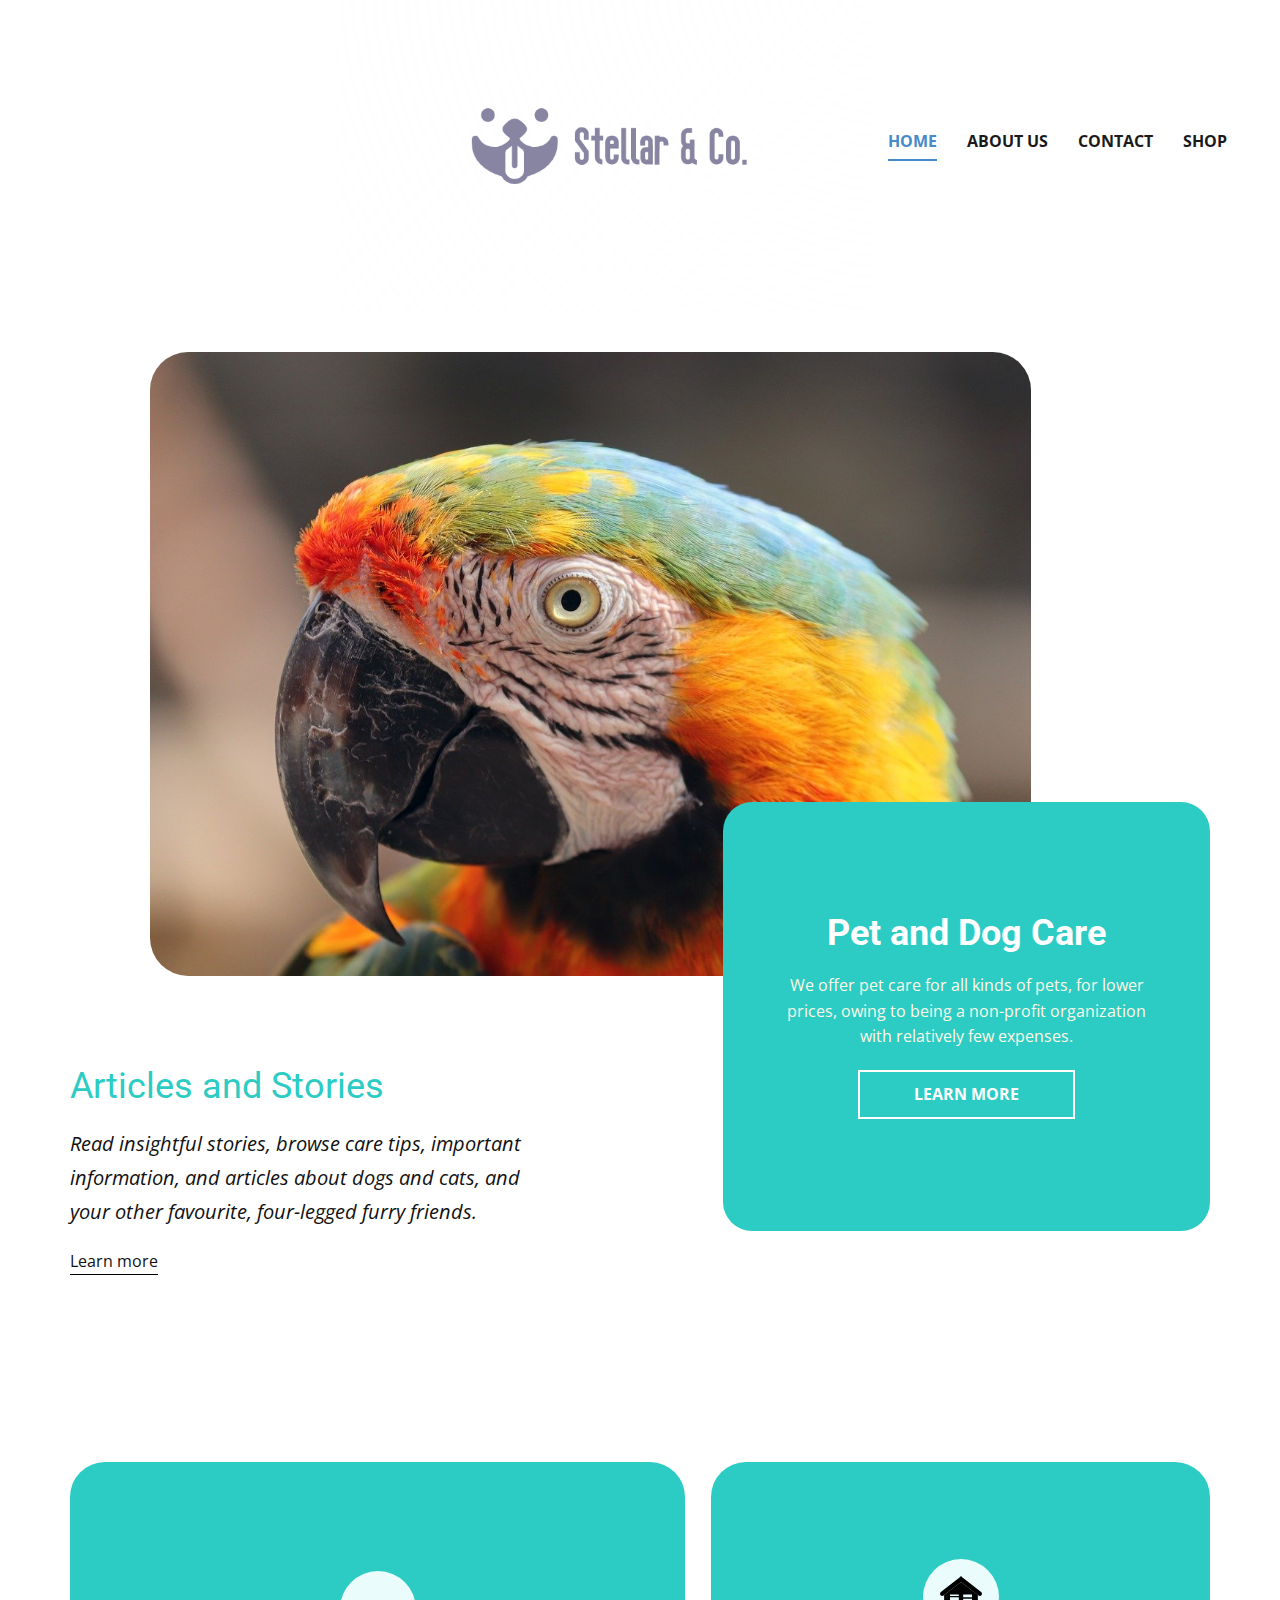
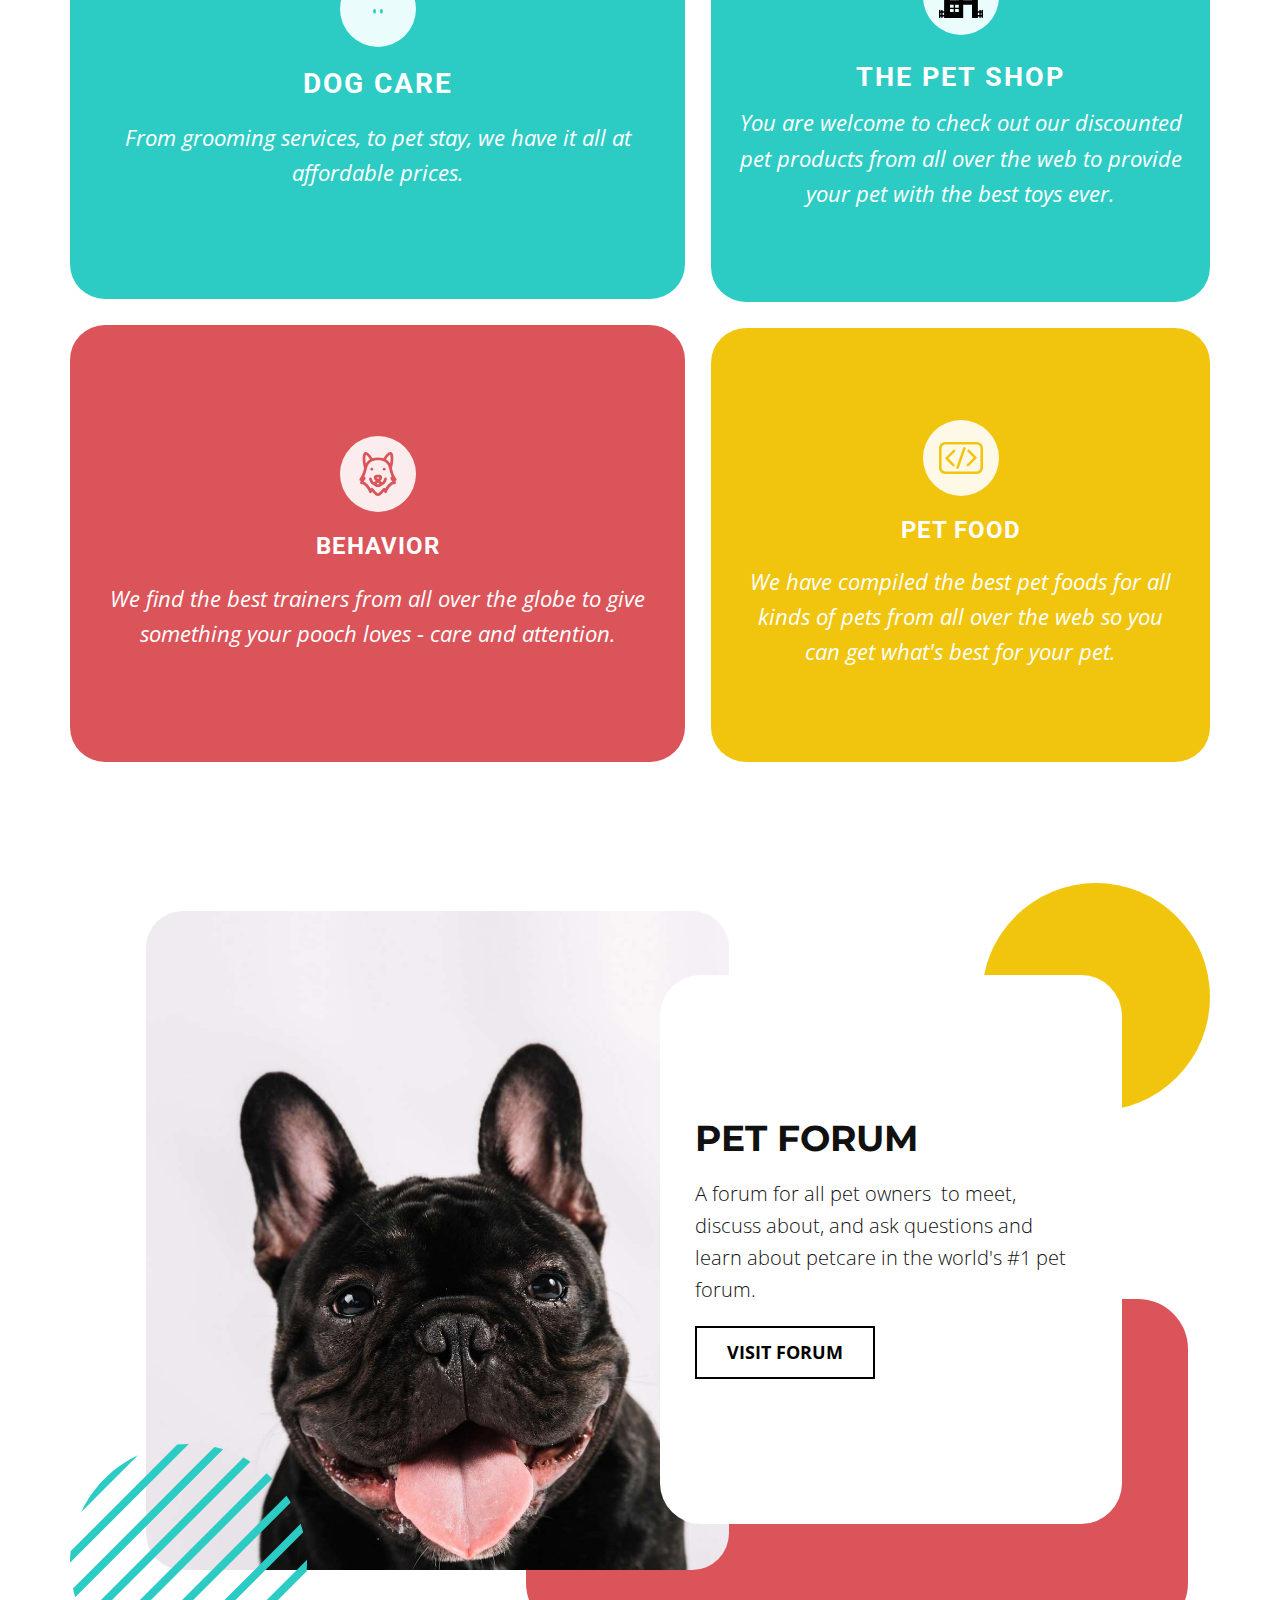
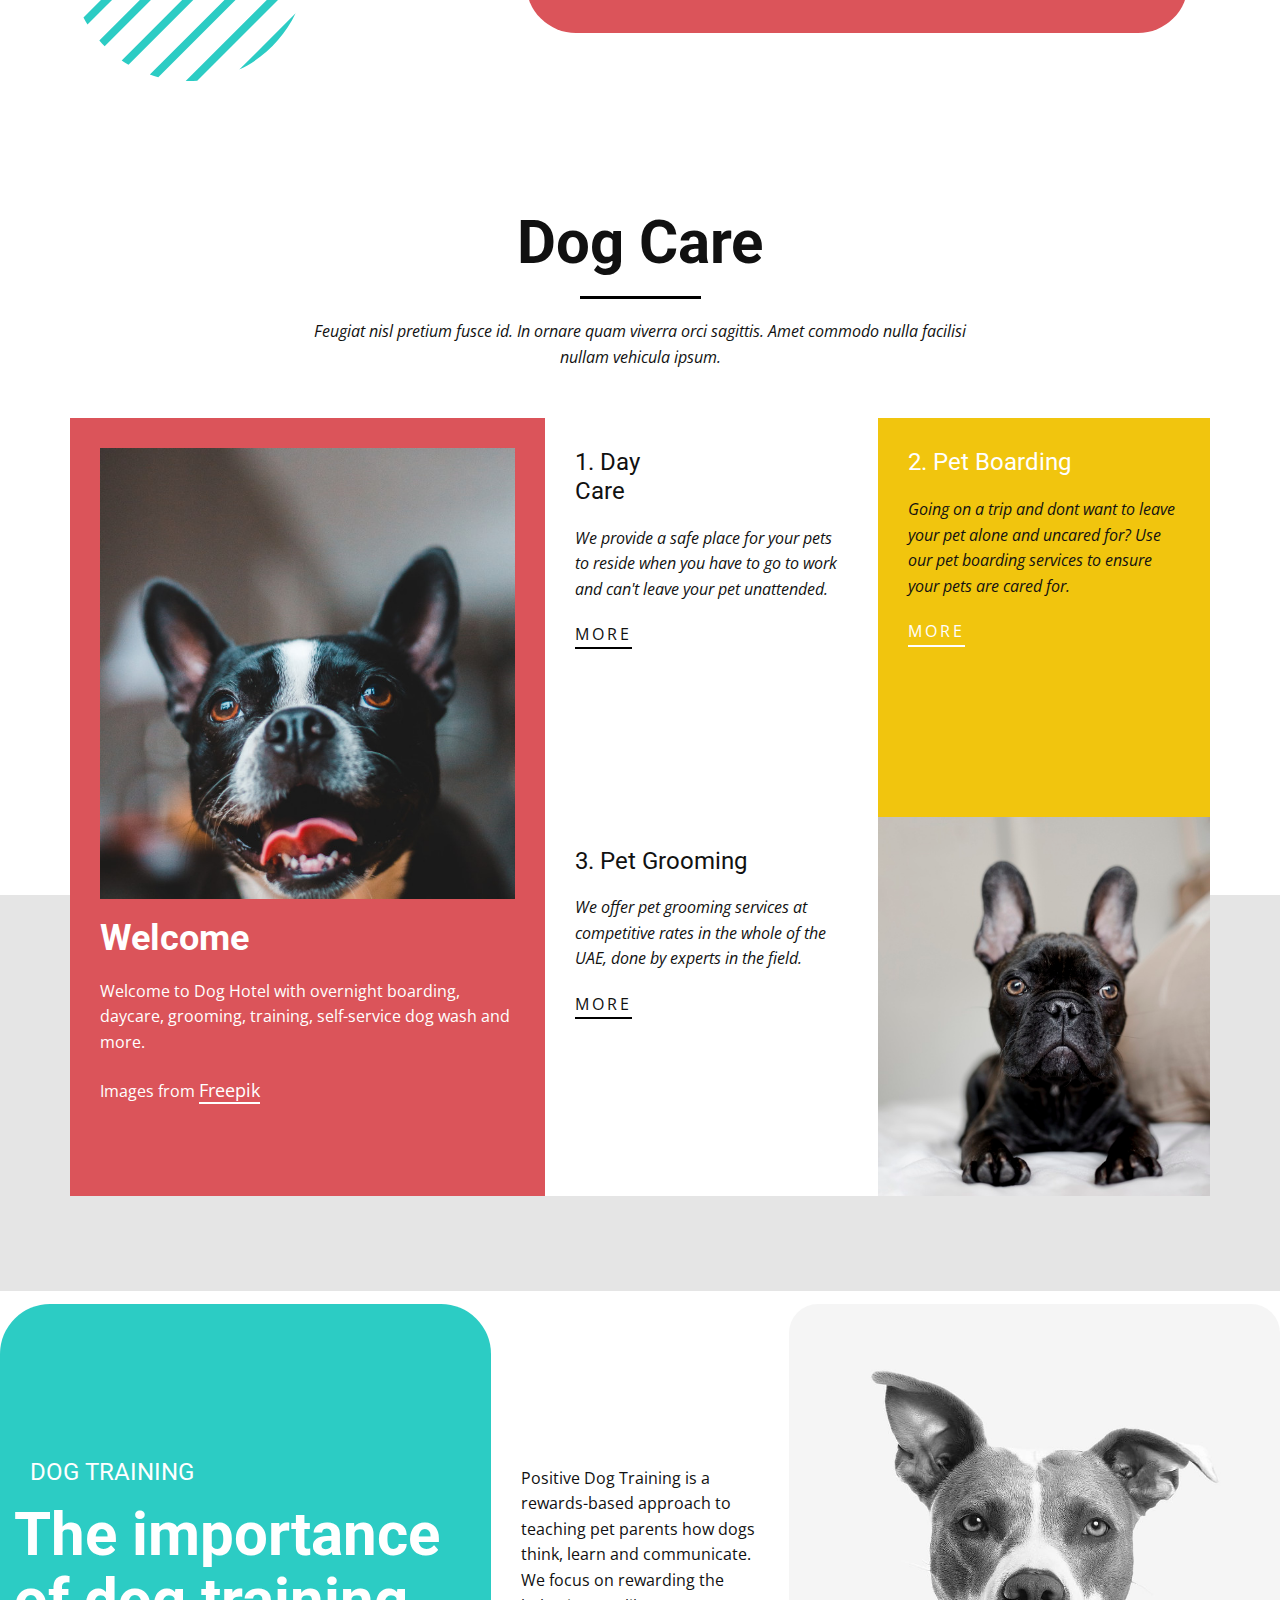
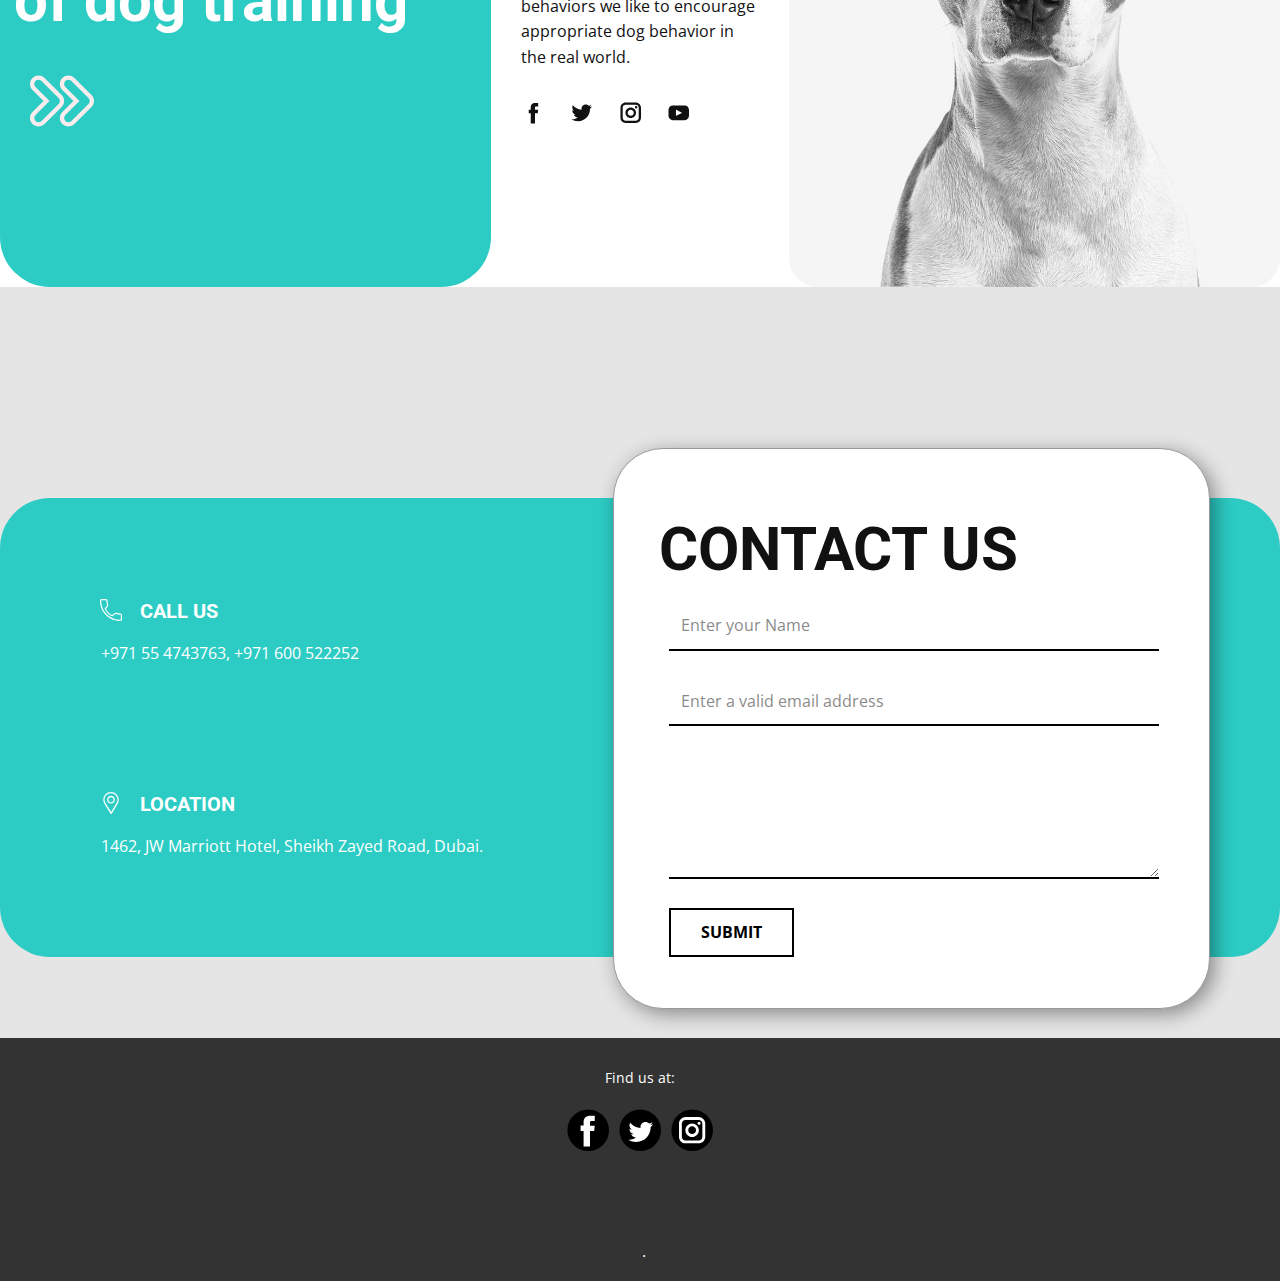
<file: codex/index.html>
<!DOCTYPE html>
<html style="font-size: 16px;">
  <head>
    <!--loginscript and loginstyle -->
    <style src="loginstyle.css"></style>
    <meta name="viewport" content="width=device-width, initial-scale=1.0">
    <meta charset="utf-8">
    <meta name="keywords" content="Pet and Dog Care, Articles and Stores, Small Dogs, The importance of dog training, Dog Care, Welcome, Sweet Heart, (111) 452 22 22, Contact Us, INTUITIVE">
    <meta name="description" content="">
    <meta name="page_type" content="np-template-header-footer-from-plugin">
    <title>Home</title>
    <link rel="stylesheet" href="scripting.css" media="screen">
<link rel="stylesheet" href="Home.css" media="screen">
    <script class="u-script" type="text/javascript" src="jquery.js" defer=""></script>
    <script class="u-script" type="text/javascript" src="scripting.js" defer=""></script>
    
    
    <link id="u-theme-google-font" rel="stylesheet" href="https://fonts.googleapis.com/css?family=Roboto:100,100i,300,300i,400,400i,500,500i,700,700i,900,900i|Open+Sans:300,300i,400,400i,600,600i,700,700i,800,800i">
    <link id="u-page-google-font" rel="stylesheet" href="https://fonts.googleapis.com/css?family=Montserrat:100,100i,200,200i,300,300i,400,400i,500,500i,600,600i,700,700i,800,800i,900,900i">
    
    
    
    
    
    
    
    <script type="application/ld+json">{
		"@context": "http://schema.org",
		"@type": "Organization",
		"name": "",
		"logo": "images/Screenshot2022-02-02213432.png",
		"sameAs": [
				"https://facebook.com/name",
				"https://twitter.com/name",
				"https://instagram.com/name"
		]
}</script>
    <meta name="theme-color" content="#478ac9">
    <meta name="twitter:site" content="@">
    <meta name="twitter:card" content="summary_large_image">
    <meta name="twitter:title" content="Home">
    <meta name="twitter:description" content="">
    <meta property="og:title" content="Home">
    <meta property="og:type" content="website">
  </head>
  <body data-home-page="Home.html" data-home-page-title="Home" class="u-body"><header class="u-clearfix u-header u-header" id="sec-cbfd"><div class="u-clearfix u-sheet u-sheet-1">
        <a href="https://scripting.com" class="u-image u-logo u-image-1" data-image-width="783" data-image-height="496">
          <img src="images/Screenshot2022-02-02213432.png" class="u-logo-image u-logo-image-1">
        </a>
        <div class="u-grey-10 u-shape u-shape-rectangle u-shape-1"></div>
        <div class="u-grey-10 u-shape u-shape-rectangle u-shape-2"></div>
        <nav class="u-menu u-menu-dropdown u-offcanvas u-menu-1">
          <div class="menu-collapse" style="font-size: 1rem; letter-spacing: 0px; font-weight: 700; text-transform: uppercase;">
            <a class="u-button-style u-custom-active-border-color u-custom-border u-custom-border-color u-custom-borders u-custom-hover-border-color u-custom-left-right-menu-spacing u-custom-padding-bottom u-custom-text-color u-custom-text-hover-color u-custom-top-bottom-menu-spacing u-nav-link u-text-active-palette-1-base u-text-hover-palette-2-base" href="#">
              <svg class="u-svg-link" viewBox="0 0 24 24"><use xmlns:xlink="http://www.w3.org/1999/xlink" xlink:href="#menu-hamburger"></use></svg>
              <svg class="u-svg-content" version="1.1" id="menu-hamburger" viewBox="0 0 16 16" x="0px" y="0px" xmlns:xlink="http://www.w3.org/1999/xlink" xmlns="http://www.w3.org/2000/svg"><g><rect y="1" width="16" height="2"></rect><rect y="7" width="16" height="2"></rect><rect y="13" width="16" height="2"></rect>
</g></svg>
            </a>
          </div>
          <div class="u-custom-menu u-nav-container">
            <ul class="u-nav u-spacing-30 u-unstyled u-nav-1"><li class="u-nav-item"><a class="u-border-2 u-border-active-palette-1-base u-border-hover-palette-1-base u-border-no-left u-border-no-right u-border-no-top u-button-style u-nav-link u-text-active-palette-1-base u-text-grey-90 u-text-hover-grey-90" href="Home.html" style="padding: 10px 0px;">Home</a>
</li><li class="u-nav-item"><a class="u-border-2 u-border-active-palette-1-base u-border-hover-palette-1-base u-border-no-left u-border-no-right u-border-no-top u-button-style u-nav-link u-text-active-palette-1-base u-text-grey-90 u-text-hover-grey-90"  href="About.html" style="padding: 10px 0px;">About Us</a>
</li><li class="u-nav-item"><a class="u-border-2 u-border-active-palette-1-base u-border-hover-palette-1-base u-border-no-left u-border-no-right u-border-no-top u-button-style u-nav-link u-text-active-palette-1-base u-text-grey-90 u-text-hover-grey-90" href="#scrollhere" style="padding: 10px 0px;">Contact</a>
</li><li class="u-nav-item"><a href="shopset/index.html" class="u-border-2 u-border-active-palette-1-base u-border-hover-palette-1-base u-border-no-left u-border-no-right u-border-no-top u-button-style u-nav-link u-text-active-palette-1-base u-text-grey-90 u-text-hover-grey-90" style="padding: 10px 0px;">Shop</a>
</li></ul>
          </div>
          
          <div class="u-custom-menu u-nav-container-collapse">
            <div class="u-black u-container-style u-inner-container-layout u-opacity u-opacity-95 u-sidenav">
              <div class="u-inner-container-layout u-sidenav-overflow">
                <div class="u-menu-close"></div>
                <ul class="u-align-center u-nav u-popupmenu-items u-unstyled u-nav-2"><li class="u-nav-item"><a class="u-button-style u-nav-link" href="Home.html" style="padding: 10px 0px;">Home</a>
</li><li class="u-nav-item"><a class="u-button-style u-nav-link" href="About.html" style="padding: 10px 0px;">About</a>
</li><li class="u-nav-item"><a class="u-button-style u-nav-link" href="Contact.html" style="padding: 10px 0px;">Contact</a>
</li><li class="u-nav-item"><a class="u-button-style u-nav-link" style="padding: 10px 0px;">Shop</a>
</li></ul>
              </div>
              
            </div>
            <div class="u-black u-menu-overlay u-opacity u-opacity-70"></div>
          </div>
        </nav>
      </div></header>
    <section class="u-clearfix u-section-1" id="carousel_391c">
      <img src="images/e5f7ded8be4dee8bda64eff05b15410a0104d7390d5750f9d174a307313f9d923d7ec25d2504af20accd57193073520fc6e65ea72b93da572b8a03_1280.jpg" alt="" class="u-image u-image-round u-radius-38 u-image-1" data-image-width="1280" data-image-height="853">
      <div class="u-align-center u-container-style u-group u-palette-4-base u-radius-29 u-shape-round u-group-1">
        <div class="u-container-layout u-valign-middle u-container-layout-1">
          <h2 class="u-text u-text-body-alt-color u-text-1">Pet and Dog Care</h2>
          <p class="u-text u-text-palette-3-light-3 u-text-2">We offer pet care for all kinds of pets, for lower prices, owing to being a non-profit organization with relatively few expenses.</p>
          <a href="https://scripting.com/k/card-html-templates" class="u-active-white u-border-2 u-border-active-white u-border-hover-white u-border-white u-btn u-button-style u-hover-white u-none u-text-active-palette-3-base u-text-body-alt-color u-text-hover-palette-3-base u-btn-1">learn more</a>
        </div>
      </div>
      <div class="u-align-center-xs u-container-style u-expanded-width-sm u-expanded-width-xs u-group u-group-2">
        <div class="u-container-layout u-container-layout-2">
          <h2 class="u-text u-text-palette-4-base u-text-3">Articles and Stories</h2>
          <p class="u-text u-text-4">Read insightful stories, browse care tips, important information, and articles about dogs and cats, and your other favourite, four-legged furry friends.</p>
          <a href="https://scripting.com/wysiwyg-html-editor" class="u-active-none u-border-1 u-border-black u-btn u-button-style u-hover-none u-none u-text-body-color u-btn-2">Learn more</a>
        </div>
      </div>
    </section>
    <section class="u-clearfix u-section-2" id="carousel_cda3">
      <div class="u-clearfix u-sheet u-sheet-1">
        <div class="u-expanded-width-sm u-expanded-width-xs u-grey-10 u-shape u-shape-rectangle u-shape-1"></div>
        <div class="u-clearfix u-gutter-26 u-layout-wrap u-layout-wrap-1">
          <div class="u-gutter-0 u-layout">
            <div class="u-layout-row">
              <div class="u-size-33">
                <div class="u-layout-col">
                  <div class="u-size-30">
                    <div class="u-layout-row">
                      <div class="u-align-center u-container-style u-layout-cell u-palette-4-base u-radius-48 u-shape-round u-size-60 u-layout-cell-1">
                        <div class="u-container-layout u-valign-middle u-container-layout-1"><span class="u-icon u-icon-rounded u-palette-4-light-3 u-radius-50 u-spacing-16 u-text-palette-4-base u-icon-1"><svg class="u-svg-link" preserveAspectRatio="xMidYMin slice" viewBox="0 0 512 512" style=""><use xmlns:xlink="http://www.w3.org/1999/xlink" xlink:href="#svg-856f"></use></svg><svg xmlns="http://www.w3.org/2000/svg" xmlns:xlink="http://www.w3.org/1999/xlink" version="1.1" xml:space="preserve" class="u-svg-content" viewBox="0 0 512 512" id="svg-856f"></path><path d="m215.925 255.536c-8.283 0-14.998 6.716-14.998 15.001v22.57c0 8.285 6.715 15.001 14.998 15.001s14.998-6.716 14.998-15.001v-22.57c0-8.285-6.715-15.001-14.998-15.001z"></path><path d="m296.075 255.536c-8.283 0-14.998 6.716-14.998 15.001v22.57c0 8.285 6.715 15.001 14.998 15.001s14.998-6.716 14.998-15.001v-22.57c.001-8.285-6.714-15.001-14.998-15.001z"></path></svg></span>
                          <h4 class="u-text u-text-body-alt-color u-text-1">dog care</h4>
                          <p class="u-text u-text-2">From grooming services, to pet stay, we have it all at affordable prices.</p>
                        </div>
                      </div>
                    </div>
                  </div>
                  <div class="u-size-30">
                    <div class="u-layout-row">
                      <div class="u-align-center u-container-style u-layout-cell u-palette-2-base u-radius-48 u-shape-round u-size-60 u-layout-cell-2">
                        <div class="u-container-layout u-valign-middle u-container-layout-2"><span class="u-icon u-icon-rounded u-palette-2-light-3 u-radius-50 u-spacing-16 u-text-palette-2-base u-icon-2"><svg class="u-svg-link" preserveAspectRatio="xMidYMin slice" viewBox="0 0 512.105 512.105" style=""><use xmlns:xlink="http://www.w3.org/1999/xlink" xlink:href="#svg-3e51"></use></svg><svg xmlns="http://www.w3.org/2000/svg" xmlns:xlink="http://www.w3.org/1999/xlink" version="1.1" xml:space="preserve" class="u-svg-content" viewBox="0 0 512.105 512.105" id="svg-3e51"><circle cx="184.053" cy="200.035" r="16"></circle><path d="m469.772 311.803c-23.225-38.707-30.564-38.573-52.55-125.112 14.934-29.938 24.847-129.205 9.727-165.706-18.241-44.04-70.577-14.979-106.441 51.944-37.219-11.985-91.68-11.989-128.914 0-36.081-67.332-88.3-95.737-106.439-51.944-15.015 36.249-5.293 135.596 9.727 165.706-21.976 86.499-29.31 86.38-52.55 125.112-6.109 10.181.637 23.281 12.5 24.186-6.963 12.179-11.346 30.146.808 37.657 4.717 2.916 10.607 3.18 15.567.701 1.564-.781 5.793-.433 12.57 3.117 28.515 14.941 65.131 65.704 68.436 88.835 2.378 16.646 25.7 18.753 31.018 2.797 1.196-3.587 2.38-6.745 3.516-9.509 10.238 11.591 24.812 27.624 36.197 38.181 9.648 8.947 21.455 18.861 33.109 12.11 11.612 6.727 23.465-3.167 33.109-12.11 11.383-10.556 25.955-26.586 36.197-38.181 1.135 2.764 2.319 5.921 3.516 9.509 5.319 15.961 28.64 13.853 31.018-2.797 3.304-23.131 39.92-73.894 68.436-88.835 6.777-3.55 11.006-3.898 12.57-3.117 14.127 7.063 33.843-7.803 16.375-38.357 11.888-.909 18.596-14.025 12.498-24.187zm-72.633-279.245c9.314 20.614 4.737 76.381.721 102.469-11.913-20.82-27.959-37.214-48.014-49.019 8.931-16.116 30.686-48.159 47.293-53.45zm-282.172 0c16.59 5.286 38.195 37.033 47.293 53.449-20.055 11.806-36.1 28.2-48.014 49.019-3.749-24.357-8.726-81.561.721-102.468zm227.642 392.008c-3.704-4.941-7.919-8.834-15.234-8.517-4.475.189-8.665 2.246-11.553 5.67-20.79 24.648-47.535 53.437-55.786 58.824-1.415.366-2.749.93-3.983 1.645-1.235-.715-2.568-1.279-3.983-1.645-8.251-5.387-34.996-34.176-55.786-58.824-2.888-3.424-7.079-5.48-11.553-5.67-7.309-.319-11.566 3.623-15.234 8.517-16.52-29.072-50.041-69.791-81.656-80.046 9.969-12.19 24.212-23.727 24.212-40.485 0-6.471-3.898-12.306-9.877-14.782-16.528-6.844-6.135 24.797 25.399-101.337 16.536-66.145 60.554-91.88 128.478-91.88 68.364 0 112.09 26.332 128.478 91.88 31.059 124.233 41.531 94.659 25.399 101.337-5.979 2.477-9.877 8.311-9.877 14.782 0 16.726 14.132 28.159 24.212 40.485-31.653 10.272-65.118 50.942-81.656 80.046z"></path><circle cx="328.053" cy="200.035" r="16"></circle><path d="m348.448 296.65c-8.495-2.428-17.352 2.493-19.78 10.989-.034.117-3.415 11.854-9.297 23.963-9.066 18.663-15.319 20.427-15.318 20.433-5.591 0-14.306-6.976-22.269-15.992 26.615-17.68 31.868-58.313 2.275-68.876-8.115-2.896-17.485-3.132-28.006-3.132s-19.892.236-28.006 3.132c-29.615 10.571-24.351 51.194 2.28 68.879-4.766 5.43-15.022 15.992-22.215 15.992-.077-.015-6.242-1.774-15.208-20.089-5.927-12.107-9.436-24.204-9.47-24.324-2.434-8.488-11.282-13.403-19.776-10.975-8.497 2.427-13.417 11.283-10.989 19.78 6.818 23.9 23.194 61.094 48.247 66.798 9.11 8.006 31.089 24.806 55.137 24.806s46.028-16.8 55.137-24.806c24.89-5.667 41.308-42.475 48.247-66.798 2.428-8.496-2.492-17.352-10.989-19.78zm-108.72 74.645c5.943-4.707 11.362-10.235 16.325-16.13 4.962 5.894 10.38 11.422 16.325 16.13-12.275 6.272-20.361 6.28-32.65 0zm32.287-74.383c-.582 6.895-7.843 15.123-15.962 15.123s-15.38-8.228-15.962-15.123c5.454-1.202 26.467-1.203 31.924 0z"></path></svg></span>
                          <h4 class="u-text u-text-body-alt-color u-text-3">Behavior</h4>
                          <p class="u-text u-text-4">We find the best trainers from all over the globe to give something your pooch loves&nbsp;​- care and attention.</p>
                        </div>
                      </div>
                    </div>
                  </div>
                </div>
              </div>
              <div class="u-size-27">
                <div class="u-layout-col">
                  <div class="u-align-center u-container-style u-layout-cell u-palette-4-base u-radius-48 u-size-30 u-layout-cell-3">
                    <div class="u-container-layout u-container-layout-3"><span class="u-icon u-icon-rounded u-palette-4-light-3 u-radius-50 u-spacing-16 u-icon-3"><svg class="u-svg-link" preserveAspectRatio="xMidYMin slice" viewBox="0 0 60 60" style=""><use xmlns:xlink="http://www.w3.org/1999/xlink" xlink:href="#svg-6290"></use></svg><svg class="u-svg-content" viewBox="0 0 60 60" x="0px" y="0px" id="svg-6290" style="enable-background:new 0 0 60 60;"><g><path d="M57.821,27.693c1.195-1.287,1.033-3.32-0.35-4.402L32.041,3.396L30,1.5l-2.041,1.896L2.529,23.291
		c-1.383,1.082-1.545,3.115-0.35,4.402c1.055,1.136,2.801,1.281,4.028,0.335L30,9.688l23.792,18.34
		C55.02,28.974,56.766,28.829,57.821,27.693z"></path><path d="M59,47.5c-0.553,0-1,0.448-1,1v1h-1v-1c0-0.552-0.447-1-1-1s-1,0.448-1,1v1h-2v-22v-0.083L30,9.688L7,27.417V27.5v22H5v-1
		c0-0.552-0.447-1-1-1s-1,0.448-1,1v1H2v-1c0-0.552-0.447-1-1-1s-1,0.448-1,1v9c0,0.552,0.447,1,1,1s1-0.448,1-1v-1h1v1
		c0,0.552,0.447,1,1,1s1-0.448,1-1v-1h2v2h26v-18h12v18h8v-2h2v1c0,0.552,0.447,1,1,1s1-0.448,1-1v-1h1v1c0,0.552,0.447,1,1,1
		s1-0.448,1-1v-9C60,47.948,59.553,47.5,59,47.5z M3,54.5H2v-3h1V54.5z M7,54.5H5v-3h2V54.5z M20,50.5h-5v-4h5V50.5z M20,44.5h-5v-4
		h5V44.5z M27,50.5h-5v-4h5V50.5z M27,44.5h-5v-4h5V44.5z M27,34.5H15v-4h12V34.5z M27,28.5H15v-2h12V28.5z M45,34.5H33v-2h12V34.5z
		 M45,30.5H33v-4h12V30.5z M55,54.5h-2v-3h2V54.5z M58,54.5h-1v-3h1V54.5z"></path>
</g></svg></span>
                      <h4 class="u-text u-text-body-alt-color u-text-5">THE​ PET SHOP</h4>
                      <p class="u-text u-text-6">You are welcome to check out our discounted pet products from all over the web to provide your pet with the best toys ever​​.</p>
                    </div>
                  </div>
                  <div class="u-align-center u-container-style u-layout-cell u-palette-3-base u-radius-48 u-shape-round u-size-30 u-layout-cell-4">
                    <div class="u-container-layout u-container-layout-4"><span class="u-icon u-icon-rounded u-palette-3-light-3 u-radius-50 u-spacing-16 u-text-palette-3-base u-icon-4"><svg class="u-svg-link" preserveAspectRatio="xMidYMin slice" viewBox="0 0 512 512" style=""><use xmlns:xlink="http://www.w3.org/1999/xlink" xlink:href="#svg-521e"></use></svg><svg xmlns="http://www.w3.org/2000/svg" xmlns:xlink="http://www.w3.org/1999/xlink" version="1.1" xml:space="preserve" class="u-svg-content" viewBox="0 0 512 512" id="svg-521e"><g><path d="m164.593 162.777-86.833 86.833c-5.858 5.858-5.858 15.355 0 21.213l78.4 78.4c5.857 5.858 15.355 5.859 21.213 0 5.858-5.858 5.858-15.355 0-21.213l-67.793-67.794 76.226-76.227c5.858-5.858 5.858-15.355 0-21.213s-15.356-5.858-21.213.001z"></path><path d="m355.84 162.777c-5.857-5.858-15.355-5.858-21.213 0s-5.858 15.355 0 21.213l67.793 67.794-76.226 76.227c-5.858 5.858-5.858 15.355 0 21.213 5.857 5.858 15.355 5.859 21.213 0l86.833-86.833c5.858-5.858 5.858-15.355 0-21.213z"></path><path d="m300.389 129.558c-7.814-2.76-16.38 1.338-19.139 9.149l-79.318 224.597c-2.758 7.812 1.337 16.38 9.149 19.139 7.809 2.758 16.38-1.336 19.139-9.149l79.318-224.597c2.758-7.812-1.338-16.381-9.149-19.139z"></path><path d="m439.536 68.701h-367.072c-39.957 0-72.464 32.507-72.464 72.464v229.67c0 39.957 32.507 72.464 72.464 72.464h367.072c39.957 0 72.464-32.507 72.464-72.464v-229.67c0-39.957-32.507-72.464-72.464-72.464zm42.464 302.134c0 23.415-19.049 42.464-42.464 42.464h-367.072c-23.415 0-42.464-19.049-42.464-42.464v-229.67c0-23.415 19.049-42.464 42.464-42.464h367.072c23.415 0 42.464 19.049 42.464 42.464z"></path>
</g></svg></span>
                      <h4 class="u-text u-text-body-alt-color u-text-7">Pet food</h4>
                      <p class="u-text u-text-body-alt-color u-text-8">We have compiled the best pet foods for all kinds of pets from all over the web so you can get what's best for your pet.</p>
                    </div>
                  </div>
                </div>
              </div>
            </div>
          </div>
        </div>
      </div>
    </section>
    <section class="u-align-center-lg u-align-center-md u-align-center-sm u-align-center-xs u-clearfix u-section-3" id="carousel_dc4a">
      <div class="u-clearfix u-sheet u-valign-middle u-sheet-1">
        <div class="u-expanded-width-xs u-palette-2-base u-radius-50 u-shape u-shape-round u-shape-1"></div>
        <img class="u-image u-image-round u-radius-37 u-image-1" src="images/fghh-min.jpg" data-image-width="4052" data-image-height="3088">
        <div class="u-shape u-shape-svg u-text-palette-4-base u-shape-2">
          <svg class="u-svg-link" preserveAspectRatio="none" viewBox="0 0 160 160" style=""><use xmlns:xlink="http://www.w3.org/1999/xlink" xlink:href="#svg-db78"></use></svg>
          <svg xmlns="http://www.w3.org/2000/svg" xmlns:xlink="http://www.w3.org/1999/xlink" version="1.1" xml:space="preserve" class="u-svg-content" viewBox="0 0 160 160" x="0px" y="0px" id="svg-db78"><path d="M114.3,152.3l38-38C144.4,130.9,130.9,144.4,114.3,152.3z M117.1,9.1l-108,108c0.8,1.6,1.7,3.2,2.7,4.8l110-110
	C120.3,10.9,118.7,10,117.1,9.1z M97.5,2L2,97.5c0.4,2,1,4,1.5,5.9l99.9-99.9C101.5,2.9,99.5,2.4,97.5,2z M80,160c2,0,4-0.1,5.9-0.2
	l73.9-73.9c0.1-2,0.2-3.9,0.2-5.9c0-0.6,0-1.2,0-1.9L78.1,160C78.8,160,79.4,160,80,160z M34.9,146.1c1.5,1,3,2,4.6,2.9L149,39.5
	c-0.9-1.6-1.9-3.1-2.9-4.6L34.9,146.1z M132.7,19.8L19.8,132.7c1.2,1.3,2.3,2.6,3.6,3.9L136.6,23.4C135.3,22.2,134,21,132.7,19.8z
	 M59.6,157.4l97.8-97.8c-0.5-1.9-1.1-3.8-1.7-5.7L53.9,155.6C55.8,156.3,57.7,156.9,59.6,157.4z M7.6,45.9L45.9,7.6
	C29.1,15.5,15.5,29.1,7.6,45.9z M80,0c-2.6,0-5.1,0.1-7.6,0.4l-72,72C0.1,74.9,0,77.4,0,80c0,0.1,0,0.2,0,0.2L80.2,0
	C80.2,0,80.1,0,80,0z"></path></svg>
        </div>
        <div class="u-palette-3-base u-preserve-proportions u-shape u-shape-circle u-shape-3"></div>
        <div class="u-align-left u-container-style u-group u-radius-41 u-shape-round u-white u-group-1">
          <div class="u-container-layout u-valign-middle u-container-layout-1">
            <h1 class="u-custom-font u-font-montserrat u-text u-text-body-color u-text-1">PET FORUM</h1>
            <p class="u-text u-text-2">A forum for all pet owners&nbsp; to meet, discuss about, and ask questions and learn about petcare in the world's #1 pet forum.</p>
            <a href="https://scripting.com/k/exam-html-templates" class="u-border-2 u-border-black u-btn u-button-style u-color-scheme-summer-time u-color-style-multicolor-1 u-hover-black u-none u-text-black u-text-hover-white u-btn-1">Visit forum</a>
          </div>
        </div>
      </div>
    </section>
    <section class="u-align-center-lg u-align-center-md u-align-center-xl u-align-left-sm u-align-left-xs u-clearfix u-white u-section-4" id="carousel_fae5">
      <h1 class="u-text u-text-body-color u-text-1">Dog Care</h1>
      <div class="u-border-3 u-border-black u-line u-line-horizontal u-line-1"></div>
      <p class="u-text u-text-2">Feugiat nisl pretium fusce id. In ornare quam viverra orci sagittis. Amet commodo nulla facilisi nullam vehicula ipsum. </p>
      <div class="u-expanded-width u-grey-10 u-shape u-shape-rectangle u-shape-1"></div>
      <div class="u-clearfix u-layout-wrap u-layout-wrap-1">
        <div class="u-gutter-0 u-layout">
          <div class="u-layout-row">
            <div class="u-size-25 u-size-60-md">
              <div class="u-layout-col">
                <div class="u-container-style u-layout-cell u-left-cell u-palette-2-base u-size-60 u-layout-cell-1">
                  <div class="u-container-layout u-valign-top u-container-layout-1">
                    <img src="images/black-white-short-coated-dog_249578-9501.jpg" alt="" class="u-expanded-width u-image u-image-default u-image-1">
                    <h2 class="u-text u-text-body-alt-color u-text-3">Welcome</h2>
                    <p class="u-text u-text-4">Welcome to Dog Hotel with overnight boarding, daycare, grooming, training, self-service dog wash and more. </p>
                    <p class="u-text u-text-5">Images from <a href="https://www.freepik.com/photos/dog" class="u-border-2 u-border-white u-btn u-button-link u-button-style u-none u-text-body-alt-color u-btn-1" target="_blank">Freepik</a>
                    </p>
                  </div>
                </div>
              </div>
            </div>
            <div class="u-size-35 u-size-60-md">
              <div class="u-layout-col">
                <div class="u-size-30">
                  <div class="u-layout-row">
                    <div class="u-container-style u-layout-cell u-size-30 u-white u-layout-cell-2">
                      <div class="u-container-layout u-valign-top u-container-layout-2">
                        <h4 class="u-text u-text-body-color u-text-6">1.&nbsp;Day Care</h4>
                        <p class="u-text u-text-7">We provide a safe place for your pets to reside when you have to go to work and can't leave your pet unattended.</p>
                        <a href="https://scripting.com/website-design" class="u-active-none u-border-2 u-border-active-grey-70 u-border-black u-border-hover-grey-70 u-btn u-button-style u-hover-none u-none u-text-body-color u-text-hover-grey-70 u-btn-2">more</a>
                      </div>
                    </div>
                    <div class="u-container-style u-layout-cell u-palette-3-base u-right-cell u-size-30 u-layout-cell-3">
                      <div class="u-container-layout u-valign-top u-container-layout-3">
                        <h4 class="u-text u-text-body-alt-color u-text-8">2.&nbsp;Pet Boarding</h4>
                        <p class="u-text u-text-9">Going on a trip and dont want to leave your pet alone and uncared for? Use our pet boarding services to ensure your pets are cared for.</p>
                        <a href="https://scripting.com/c/food-restaurant-html-templates" class="u-active-none u-border-2 u-border-active-white u-border-hover-white u-border-white u-btn u-button-style u-hover-none u-none u-text-body-alt-color u-text-hover-white u-btn-3">more</a>
                      </div>
                    </div>
                  </div>
                </div>
                <div class="u-size-30">
                  <div class="u-layout-row">
                    <div class="u-container-style u-layout-cell u-size-30 u-white u-layout-cell-4">
                      <div class="u-container-layout u-valign-top u-container-layout-4">
                        <h4 class="u-text u-text-body-color u-text-10">3. Pet Grooming</h4>
                        <p class="u-text u-text-11">We offer pet grooming services at competitive rates in the whole of the UAE, done by experts in the field.</p>
                        <a href="https://scripting.com/c/art-design-website-templates" class="u-active-none u-border-2 u-border-active-grey-70 u-border-black u-border-hover-grey-70 u-btn u-button-style u-hover-none u-none u-text-body-color u-text-hover-grey-70 u-btn-4">more</a>
                      </div>
                    </div>
                    <div class="u-container-style u-image u-layout-cell u-right-cell u-size-30 u-image-2">
                      <div class="u-container-layout u-valign-bottom u-container-layout-5"></div>
                    </div>
                  </div>
                </div>
              </div>
            </div>
          </div>
        </div>
      </div>
    </section>
    <section class="u-clearfix u-section-5" id="carousel_c7e6">
      <div class="u-clearfix u-expanded-width u-layout-wrap u-layout-wrap-1">
        <div class="u-gutter-0 u-layout">
          <div class="u-layout-row">
            <div class="u-size-23 u-size-60-md">
              <div class="u-layout-col">
                <div class="u-align-left u-container-style u-layout-cell u-palette-4-base u-radius-50 u-right-cell u-shape-round u-size-60 u-layout-cell-1">
                  <div class="u-container-layout u-valign-middle u-container-layout-1">
                    <h4 class="u-text u-text-body-alt-color u-text-1">Dog Training</h4>
                    <h2 class="u-text u-text-body-alt-color u-text-2">The importance of dog training</h2><span class="u-icon u-icon-circle u-text-palette-2-light-3 u-icon-1"><svg class="u-svg-link" preserveAspectRatio="xMidYMin slice" viewBox="0 0 480 480" style=""><use xmlns:xlink="http://www.w3.org/1999/xlink" xlink:href="#svg-14d6"></use></svg><svg xmlns="http://www.w3.org/2000/svg" xmlns:xlink="http://www.w3.org/1999/xlink" version="1.1" xml:space="preserve" class="u-svg-content" viewBox="0 0 480 480" x="0px" y="0px" id="svg-14d6" style="enable-background:new 0 0 480 480;"><g><g><path d="M461.248,194.736l-128-128c-24.928-24.96-65.568-24.96-90.496,0C230.656,78.8,224,94.896,224,111.984    s6.656,33.184,18.752,45.248l82.752,82.752l-82.752,82.752C230.656,334.832,224,350.896,224,367.984s6.656,33.152,18.752,45.248    c12.096,12.096,28.16,18.752,45.248,18.752s33.152-6.656,45.248-18.752l128-128C473.344,273.168,480,257.072,480,239.984    S473.344,206.8,461.248,194.736z M438.624,262.608l-128,128c-12.128,12.096-33.12,12.096-45.248,0    c-12.48-12.48-12.48-32.768,0-45.248l105.376-105.376L265.376,134.608c-6.048-6.048-9.376-14.08-9.376-22.624    s3.328-16.576,9.376-22.624c6.24-6.24,14.432-9.376,22.624-9.376c8.192,0,16.384,3.136,22.624,9.344l128,128    c6.048,6.08,9.376,14.112,9.376,22.656S444.672,256.56,438.624,262.608z"></path>
</g>
</g><g><g><path d="M237.248,194.736l-128-128c-24.928-24.96-65.568-24.96-90.496,0C6.656,78.8,0,94.896,0,111.984    s6.656,33.184,18.752,45.248l82.752,82.752l-82.752,82.752C6.656,334.832,0,350.896,0,367.984s6.656,33.152,18.752,45.248    c12.096,12.096,28.16,18.752,45.248,18.752s33.152-6.656,45.248-18.752l128-128C249.344,273.168,256,257.072,256,239.984    S249.344,206.8,237.248,194.736z M214.624,262.608l-128,128c-12.128,12.096-33.12,12.096-45.248,0    c-12.48-12.48-12.48-32.768,0-45.248l105.376-105.376L41.376,134.608C35.328,128.56,32,120.528,32,111.984    s3.328-16.576,9.376-22.624c6.24-6.24,14.432-9.376,22.624-9.376s16.384,3.136,22.624,9.344l128,128    c6.048,6.08,9.376,14.112,9.376,22.656S220.672,256.56,214.624,262.608z"></path>
</g>
</g></svg></span>
                  </div>
                </div>
              </div>
            </div>
            <div class="u-size-14 u-size-30-md">
              <div class="u-layout-row">
                <div class="u-align-left u-container-style u-layout-cell u-size-60 u-layout-cell-2">
                  <div class="u-container-layout u-valign-middle u-container-layout-2">
                    <p class="u-text u-text-3" id="scrollhere">Positive Dog Training is a rewards-based approach to teaching pet parents how dogs think, learn and communicate. We focus on rewarding the behaviors we like to encourage appropriate dog behavior in the real world.<br>
                    </p>
                    <div class="u-social-icons u-spacing-23 u-social-icons-1">
                      <a class="u-social-url" target="_blank" href=""><span class="u-icon u-icon-circle u-social-facebook u-social-icon u-icon-2"><svg class="u-svg-link" preserveAspectRatio="xMidYMin slice" viewBox="0 0 112 112" style=""><use xmlns:xlink="http://www.w3.org/1999/xlink" xlink:href="#svg-7b91"></use></svg><svg xmlns="http://www.w3.org/2000/svg" xmlns:xlink="http://www.w3.org/1999/xlink" version="1.1" xml:space="preserve" class="u-svg-content" viewBox="0 0 112 112" x="0px" y="0px" id="svg-7b91"><path d="M75.5,28.8H65.4c-1.5,0-4,0.9-4,4.3v9.4h13.9l-1.5,15.8H61.4v45.1H42.8V58.3h-8.8V42.4h8.8V32.2 c0-7.4,3.4-18.8,18.8-18.8h13.8v15.4H75.5z"></path></svg></span>
                      </a>
                      <a class="u-social-url" target="_blank" href=""><span class="u-icon u-icon-circle u-social-icon u-social-twitter u-icon-3"><svg class="u-svg-link" preserveAspectRatio="xMidYMin slice" viewBox="0 0 112 112" style=""><use xmlns:xlink="http://www.w3.org/1999/xlink" xlink:href="#svg-f538"></use></svg><svg xmlns="http://www.w3.org/2000/svg" xmlns:xlink="http://www.w3.org/1999/xlink" version="1.1" xml:space="preserve" class="u-svg-content" viewBox="0 0 112 112" x="0px" y="0px" id="svg-f538"><path d="M92.2,38.2c0,0.8,0,1.6,0,2.3c0,24.3-18.6,52.4-52.6,52.4c-10.6,0.1-20.2-2.9-28.5-8.2 c1.4,0.2,2.9,0.2,4.4,0.2c8.7,0,16.7-2.9,23-7.9c-8.1-0.2-14.9-5.5-17.3-12.8c1.1,0.2,2.4,0.2,3.4,0.2c1.6,0,3.3-0.2,4.8-0.7 c-8.4-1.6-14.9-9.2-14.9-18c0-0.2,0-0.2,0-0.2c2.5,1.4,5.4,2.2,8.4,2.3c-5-3.3-8.3-8.9-8.3-15.4c0-3.4,1-6.5,2.5-9.2 c9.1,11.1,22.7,18.5,38,19.2c-0.2-1.4-0.4-2.8-0.4-4.3c0.1-10,8.3-18.2,18.5-18.2c5.4,0,10.1,2.2,13.5,5.7c4.3-0.8,8.1-2.3,11.7-4.5 c-1.4,4.3-4.3,7.9-8.1,10.1c3.7-0.4,7.3-1.4,10.6-2.9C98.9,32.3,95.7,35.5,92.2,38.2z"></path></svg></span>
                      </a>
                      <a class="u-social-url" target="_blank" href=""><span class="u-icon u-icon-circle u-social-icon u-social-instagram u-icon-4"><svg class="u-svg-link" preserveAspectRatio="xMidYMin slice" viewBox="0 0 112 112" style=""><use xmlns:xlink="http://www.w3.org/1999/xlink" xlink:href="#svg-5e1c"></use></svg><svg xmlns="http://www.w3.org/2000/svg" xmlns:xlink="http://www.w3.org/1999/xlink" version="1.1" xml:space="preserve" class="u-svg-content" viewBox="0 0 112 112" x="0px" y="0px" id="svg-5e1c"><path d="M55.9,32.9c-12.8,0-23.2,10.4-23.2,23.2s10.4,23.2,23.2,23.2s23.2-10.4,23.2-23.2S68.7,32.9,55.9,32.9z M55.9,69.4c-7.4,0-13.3-6-13.3-13.3c-0.1-7.4,6-13.3,13.3-13.3s13.3,6,13.3,13.3C69.3,63.5,63.3,69.4,55.9,69.4z"></path><path d="M79.7,26.8c-3,0-5.4,2.5-5.4,5.4s2.5,5.4,5.4,5.4c3,0,5.4-2.5,5.4-5.4S82.7,26.8,79.7,26.8z"></path><path d="M78.2,11H33.5C21,11,10.8,21.3,10.8,33.7v44.7c0,12.6,10.2,22.8,22.7,22.8h44.7c12.6,0,22.7-10.2,22.7-22.7 V33.7C100.8,21.1,90.6,11,78.2,11z M91,78.4c0,7.1-5.8,12.8-12.8,12.8H33.5c-7.1,0-12.8-5.8-12.8-12.8V33.7 c0-7.1,5.8-12.8,12.8-12.8h44.7c7.1,0,12.8,5.8,12.8,12.8V78.4z"></path></svg></span>
                      </a>
                      <a class="u-social-url" target="_blank" href="#"><span class="u-icon u-icon-circle u-social-icon u-social-youtube u-icon-5"><svg class="u-svg-link" preserveAspectRatio="xMidYMin slice" viewBox="0 0 112 112" style=""><use xmlns:xlink="http://www.w3.org/1999/xlink" xlink:href="#svg-e000"></use></svg><svg xmlns="http://www.w3.org/2000/svg" xmlns:xlink="http://www.w3.org/1999/xlink" version="1.1" xml:space="preserve" class="u-svg-content" viewBox="0 0 112 112" x="0px" y="0px" id="svg-e000"><path d="M82.3,24H29.7C19.3,24,11,32.5,11,43v26.7c0,10.5,8.3,19,18.7,19h52.5c10.3,0,18.7-8.5,18.7-19V43 C101,32.5,92.7,24,82.3,24L82.3,24z M69.7,57.6L45.1,69.5c-0.7,0.2-1.4-0.2-1.4-0.8V44.1c0-0.7,0.8-1.3,1.4-0.8l24.6,12.6 C70.4,56.2,70.4,57.3,69.7,57.6L69.7,57.6z"></path></svg></span>
                      </a>
                    </div>
                  </div>
                </div>
              </div>
            </div>
            <div class="u-size-23 u-size-30-md">
              <div class="u-layout-row">
                <div class="u-container-style u-image u-image-round u-layout-cell u-left-cell u-radius-29 u-size-60 u-image-1" data-image-width="944" data-image-height="1080">
                  <div class="u-container-layout u-container-layout-3"></div>
                </div>
              </div>
            </div>
          </div>
        </div>
      </div>
    </section>
    <section class="u-clearfix u-grey-10 u-section-6" id="carousel_562e">
      <div class="u-expanded-width-lg u-expanded-width-xl u-palette-4-base u-radius-50 u-shape u-shape-round u-shape-1"></div>
      <div class="u-align-left u-border-1 u-border-grey-40 u-container-style u-group u-radius-50 u-shape-round u-white u-group-1">
        <div class="u-container-layout u-container-layout-1">
          <h2 class="u-text u-text-body-color u-text-1">Contact Us</h2>
          <div class="u-align-left u-form u-form-1">
            <form action="#" method="POST" class="u-clearfix u-form-spacing-28 u-form-vertical u-inner-form" style="padding: 10px" source="custom" name="form">
              <div class="u-form-group u-form-name u-form-group-1">
                <label for="name-5a14" class="u-form-control-hidden u-label" wfd-invisible="true">Name</label>
                <input type="text" placeholder="Enter your Name" id="name-5a14" name="name" class="u-border-2 u-border-black u-border-no-left u-border-no-right u-border-no-top u-input u-input-rectangle u-white" required="">
              </div>
              <div class="u-form-email u-form-group u-form-group-2">
                <label for="email-5a14" class="u-form-control-hidden u-label" wfd-invisible="true">Email</label>
                <input type="email" placeholder="Enter a valid email address" id="email-5a14" name="email" class="u-border-2 u-border-black u-border-no-left u-border-no-right u-border-no-top u-input u-input-rectangle u-white" required="">
              </div>
              <div class="u-form-group u-form-message u-form-group-3">
                <label for="message-5a14" class="u-form-control-hidden u-label" wfd-invisible="true">Message</label>
                <textarea placeholder="" rows="4" cols="50" id="message-5a14" name="message" class="u-border-2 u-border-black u-border-no-left u-border-no-right u-border-no-top u-input u-input-rectangle u-white" required=""></textarea>
              </div>
              <div class="u-align-left u-form-group u-form-submit u-form-group-4">
                <a href="#" class="u-border-2 u-border-black u-btn u-btn-submit u-button-style u-hover-black u-none u-text-black u-text-hover-white u-btn-1">Submit</a>
                <input type="submit" value="submit" class="u-form-control-hidden" wfd-invisible="true">
              </div>
              <div class="u-form-send-message u-form-send-success" wfd-invisible="true"> Thank you! Your message has been sent. </div>
              <div class="u-form-send-error u-form-send-message" wfd-invisible="true"> Unable to send your message. Please fix errors then try again. </div>
              <input type="hidden" value="" name="recaptchaResponse" wfd-invisible="true">
            </form>
          </div>
        </div>
      </div>
      <div class="u-list u-list-1">
        <div class="u-repeater u-repeater-1">
          <div class="u-container-style u-list-item u-palette-4-base u-repeater-item u-list-item-1">
            <div class="u-container-layout u-similar-container u-container-layout-2"><span class="u-icon u-icon-circle u-text-white u-icon-1"><svg class="u-svg-link" preserveAspectRatio="xMidYMin slice" viewBox="0 0 405.333 405.333" style=""><use xmlns:xlink="http://www.w3.org/1999/xlink" xlink:href="#svg-3427"></use></svg><svg xmlns="http://www.w3.org/2000/svg" xmlns:xlink="http://www.w3.org/1999/xlink" version="1.1" xml:space="preserve" class="u-svg-content" viewBox="0 0 405.333 405.333" x="0px" y="0px" id="svg-3427" style="enable-background:new 0 0 405.333 405.333;"><g><g><path d="M373.333,266.88c-25.003,0-49.493-3.904-72.725-11.584c-11.328-3.904-24.171-0.896-31.637,6.699l-46.016,34.752    c-52.779-28.16-86.571-61.931-114.389-114.368l33.813-44.928c8.512-8.533,11.563-20.971,7.915-32.64    C142.592,81.472,138.667,56.96,138.667,32c0-17.643-14.357-32-32-32H32C14.357,0,0,14.357,0,32    c0,205.845,167.488,373.333,373.333,373.333c17.643,0,32-14.357,32-32V298.88C405.333,281.237,390.976,266.88,373.333,266.88z     M384,373.333c0,5.888-4.8,10.667-10.667,10.667c-194.091,0-352-157.909-352-352c0-5.888,4.8-10.667,10.667-10.667h74.667    c5.867,0,10.667,4.779,10.667,10.667c0,27.243,4.267,53.995,12.629,79.36c1.237,3.989,0.235,8.107-3.669,12.16l-38.827,51.413    c-2.453,3.264-2.837,7.637-0.981,11.264c31.637,62.144,70.059,100.587,132.651,132.651c3.605,1.877,8.021,1.493,11.285-0.981    l52.523-39.808c2.859-2.816,7.061-3.797,10.859-2.539c25.515,8.427,52.267,12.693,79.531,12.693    c5.867,0,10.667,4.779,10.667,10.667V373.333z"></path>
</g>
</g></svg></span>
              <h5 class="u-text u-text-body-alt-color u-text-2">Call Us</h5>
              <p class="u-text u-text-3">+971 55 4743763, +971 600 522252</p>
            </div>
          </div>
          <div class="u-container-style u-list-item u-palette-4-base u-repeater-item u-list-item-2">
            <div class="u-container-layout u-similar-container u-container-layout-3"><span class="u-icon u-icon-circle u-text-white u-icon-2"><svg class="u-svg-link" preserveAspectRatio="xMidYMin slice" viewBox="0 0 512 512" style=""><use xmlns:xlink="http://www.w3.org/1999/xlink" xlink:href="#svg-ed0b"></use></svg><svg xmlns="http://www.w3.org/2000/svg" xmlns:xlink="http://www.w3.org/1999/xlink" version="1.1" xml:space="preserve" class="u-svg-content" viewBox="0 0 512 512" x="0px" y="0px" id="svg-ed0b" style="enable-background:new 0 0 512 512;"><g><g><path d="M256,0C156.748,0,76,80.748,76,180c0,33.534,9.289,66.26,26.869,94.652l142.885,230.257    c2.737,4.411,7.559,7.091,12.745,7.091c0.04,0,0.079,0,0.119,0c5.231-0.041,10.063-2.804,12.75-7.292L410.611,272.22    C427.221,244.428,436,212.539,436,180C436,80.748,355.252,0,256,0z M384.866,256.818L258.272,468.186l-129.905-209.34    C113.734,235.214,105.8,207.95,105.8,180c0-82.71,67.49-150.2,150.2-150.2S406.1,97.29,406.1,180    C406.1,207.121,398.689,233.688,384.866,256.818z"></path>
</g>
</g><g><g><path d="M256,90c-49.626,0-90,40.374-90,90c0,49.309,39.717,90,90,90c50.903,0,90-41.233,90-90C346,130.374,305.626,90,256,90z     M256,240.2c-33.257,0-60.2-27.033-60.2-60.2c0-33.084,27.116-60.2,60.2-60.2s60.1,27.116,60.1,60.2    C316.1,212.683,289.784,240.2,256,240.2z"></path>
</g>
</g></svg></span>
              <h5 class="u-text u-text-body-alt-color u-text-4">Location</h5>
              <p class="u-text u-text-5">1462, JW Marriott Hotel, Sheikh Zayed Road, Dubai.</p>
            </div>
          </div>
        </div>
      </div>
    </section>
    
    
    <footer class="u-align-center u-clearfix u-footer u-grey-80 u-footer" id="sec-5180"><div class="u-clearfix u-sheet u-sheet-1">
        <p class="u-small-text u-text u-text-variant u-text-1">Find us at:</p>
        <div class="u-social-icons u-spacing-10 u-social-icons-1">
          <a class="u-social-url" title="facebook" target="_blank" href="https://facebook.com/name"><span class="u-icon u-social-facebook u-social-icon u-text-black u-icon-1"><svg class="u-svg-link" preserveAspectRatio="xMidYMin slice" viewBox="0 0 112 112" style=""><use xmlns:xlink="http://www.w3.org/1999/xlink" xlink:href="#svg-b1a1"></use></svg><svg class="u-svg-content" viewBox="0 0 112 112" x="0" y="0" id="svg-b1a1"><circle fill="currentColor" cx="56.1" cy="56.1" r="55"></circle><path fill="#FFFFFF" d="M73.5,31.6h-9.1c-1.4,0-3.6,0.8-3.6,3.9v8.5h12.6L72,58.3H60.8v40.8H43.9V58.3h-8V43.9h8v-9.2
c0-6.7,3.1-17,17-17h12.5v13.9H73.5z"></path></svg></span>
          </a>
          <a class="u-social-url" title="twitter" target="_blank" href="https://twitter.com/name"><span class="u-icon u-social-icon u-social-twitter u-text-black u-icon-2"><svg class="u-svg-link" preserveAspectRatio="xMidYMin slice" viewBox="0 0 112 112" style=""><use xmlns:xlink="http://www.w3.org/1999/xlink" xlink:href="#svg-b7f5"></use></svg><svg class="u-svg-content" viewBox="0 0 112 112" x="0" y="0" id="svg-b7f5"><circle fill="currentColor" class="st0" cx="56.1" cy="56.1" r="55"></circle><path fill="#FFFFFF" d="M83.8,47.3c0,0.6,0,1.2,0,1.7c0,17.7-13.5,38.2-38.2,38.2C38,87.2,31,85,25,81.2c1,0.1,2.1,0.2,3.2,0.2
c6.3,0,12.1-2.1,16.7-5.7c-5.9-0.1-10.8-4-12.5-9.3c0.8,0.2,1.7,0.2,2.5,0.2c1.2,0,2.4-0.2,3.5-0.5c-6.1-1.2-10.8-6.7-10.8-13.1
c0-0.1,0-0.1,0-0.2c1.8,1,3.9,1.6,6.1,1.7c-3.6-2.4-6-6.5-6-11.2c0-2.5,0.7-4.8,1.8-6.7c6.6,8.1,16.5,13.5,27.6,14
c-0.2-1-0.3-2-0.3-3.1c0-7.4,6-13.4,13.4-13.4c3.9,0,7.3,1.6,9.8,4.2c3.1-0.6,5.9-1.7,8.5-3.3c-1,3.1-3.1,5.8-5.9,7.4
c2.7-0.3,5.3-1,7.7-2.1C88.7,43,86.4,45.4,83.8,47.3z"></path></svg></span>
          </a>
          <a class="u-social-url" title="instagram" target="_blank" href="https://instagram.com/name"><span class="u-icon u-social-icon u-social-instagram u-text-black u-icon-3"><svg class="u-svg-link" preserveAspectRatio="xMidYMin slice" viewBox="0 0 112 112" style=""><use xmlns:xlink="http://www.w3.org/1999/xlink" xlink:href="#svg-43e2"></use></svg><svg class="u-svg-content" viewBox="0 0 112 112" x="0" y="0" id="svg-43e2"><circle fill="currentColor" cx="56.1" cy="56.1" r="55"></circle><path fill="#FFFFFF" d="M55.9,38.2c-9.9,0-17.9,8-17.9,17.9C38,66,46,74,55.9,74c9.9,0,17.9-8,17.9-17.9C73.8,46.2,65.8,38.2,55.9,38.2
z M55.9,66.4c-5.7,0-10.3-4.6-10.3-10.3c-0.1-5.7,4.6-10.3,10.3-10.3c5.7,0,10.3,4.6,10.3,10.3C66.2,61.8,61.6,66.4,55.9,66.4z"></path><path fill="#FFFFFF" d="M74.3,33.5c-2.3,0-4.2,1.9-4.2,4.2s1.9,4.2,4.2,4.2s4.2-1.9,4.2-4.2S76.6,33.5,74.3,33.5z"></path><path fill="#FFFFFF" d="M73.1,21.3H38.6c-9.7,0-17.5,7.9-17.5,17.5v34.5c0,9.7,7.9,17.6,17.5,17.6h34.5c9.7,0,17.5-7.9,17.5-17.5V38.8
C90.6,29.1,82.7,21.3,73.1,21.3z M83,73.3c0,5.5-4.5,9.9-9.9,9.9H38.6c-5.5,0-9.9-4.5-9.9-9.9V38.8c0-5.5,4.5-9.9,9.9-9.9h34.5
c5.5,0,9.9,4.5,9.9,9.9V73.3z"></path></svg></span>
          </a>
        </div>
      </div></footer>
    <section class="u-backlink u-clearfix u-grey-80">
      <a class="u-link" href="https://scripting.com/website-templates" target="_blank">
        <span></span>
      </a>
      <p class="u-text">
        <span></span>
      </p>
      <a class="u-link" href="" target="_blank">
        <span></span>
      </a>. 
    </section>
    <script src="loginscript.js"></script>
  </body>
</html>
</file>
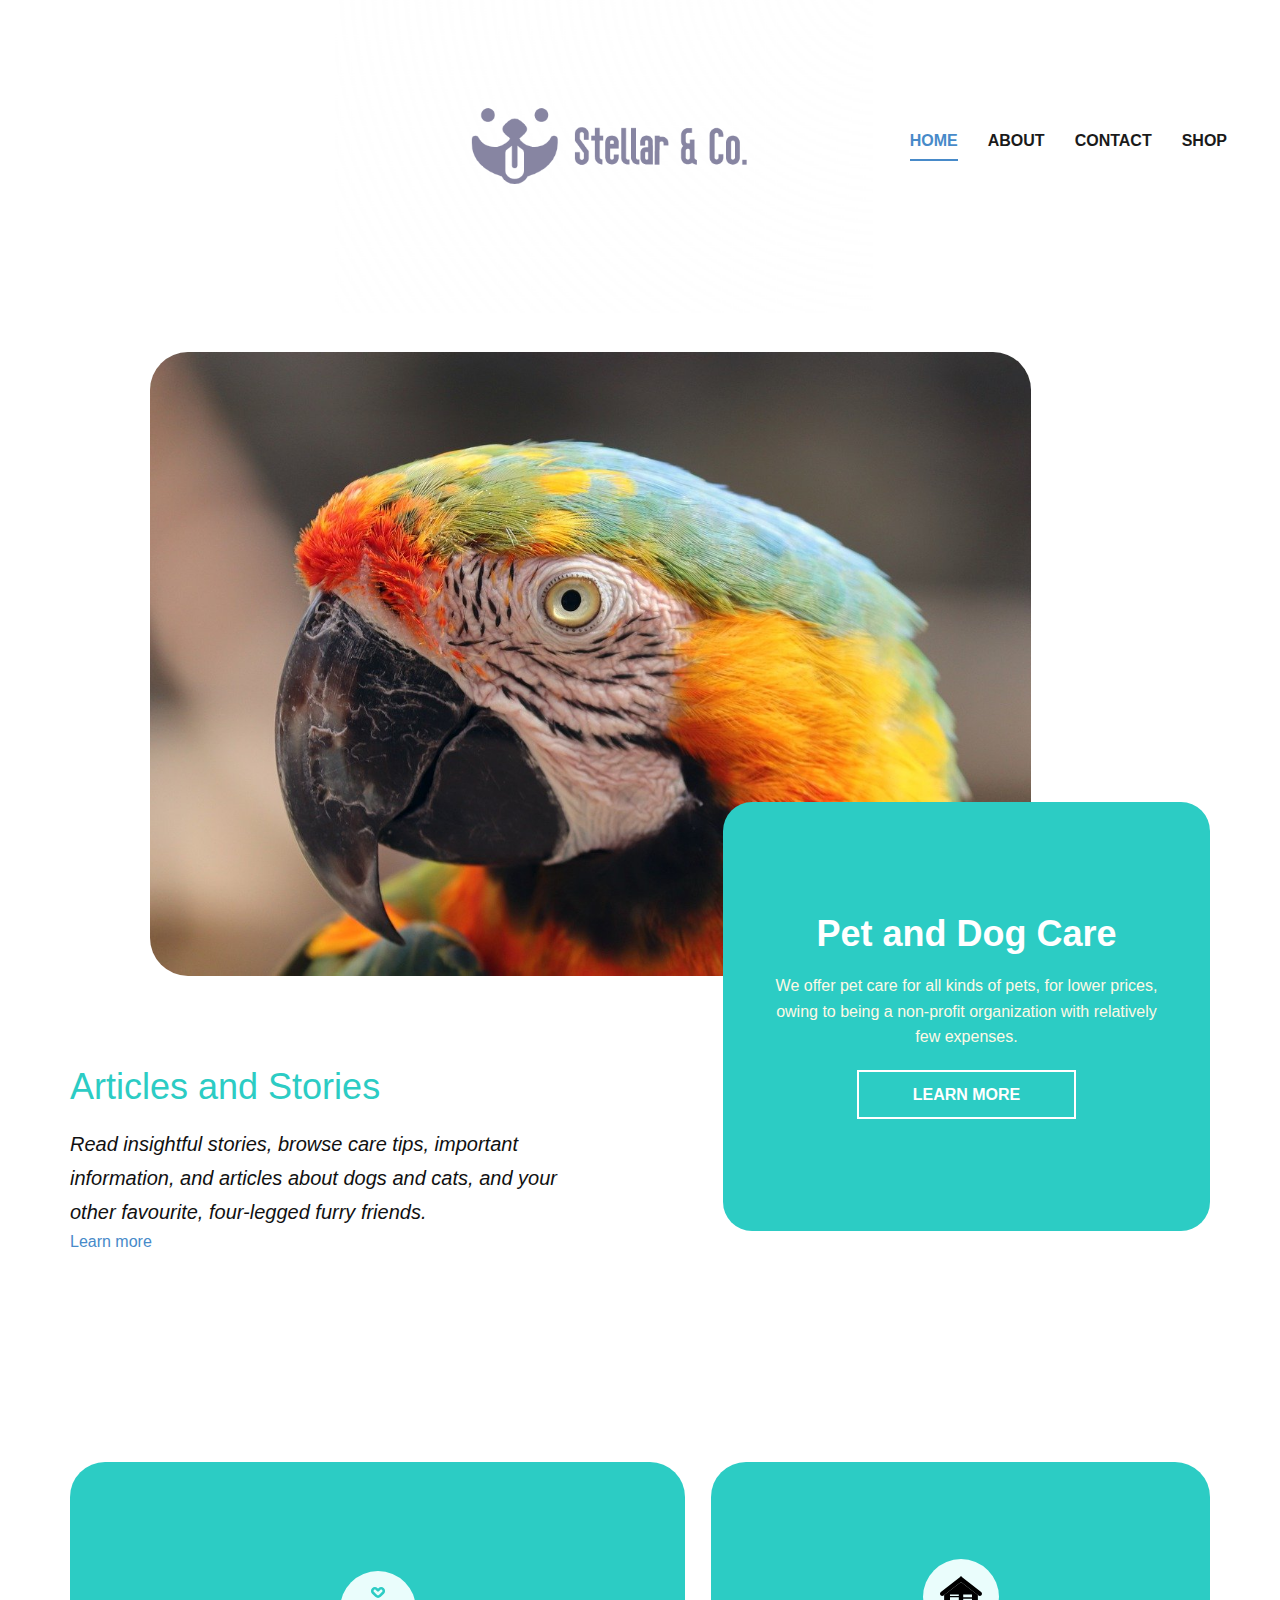
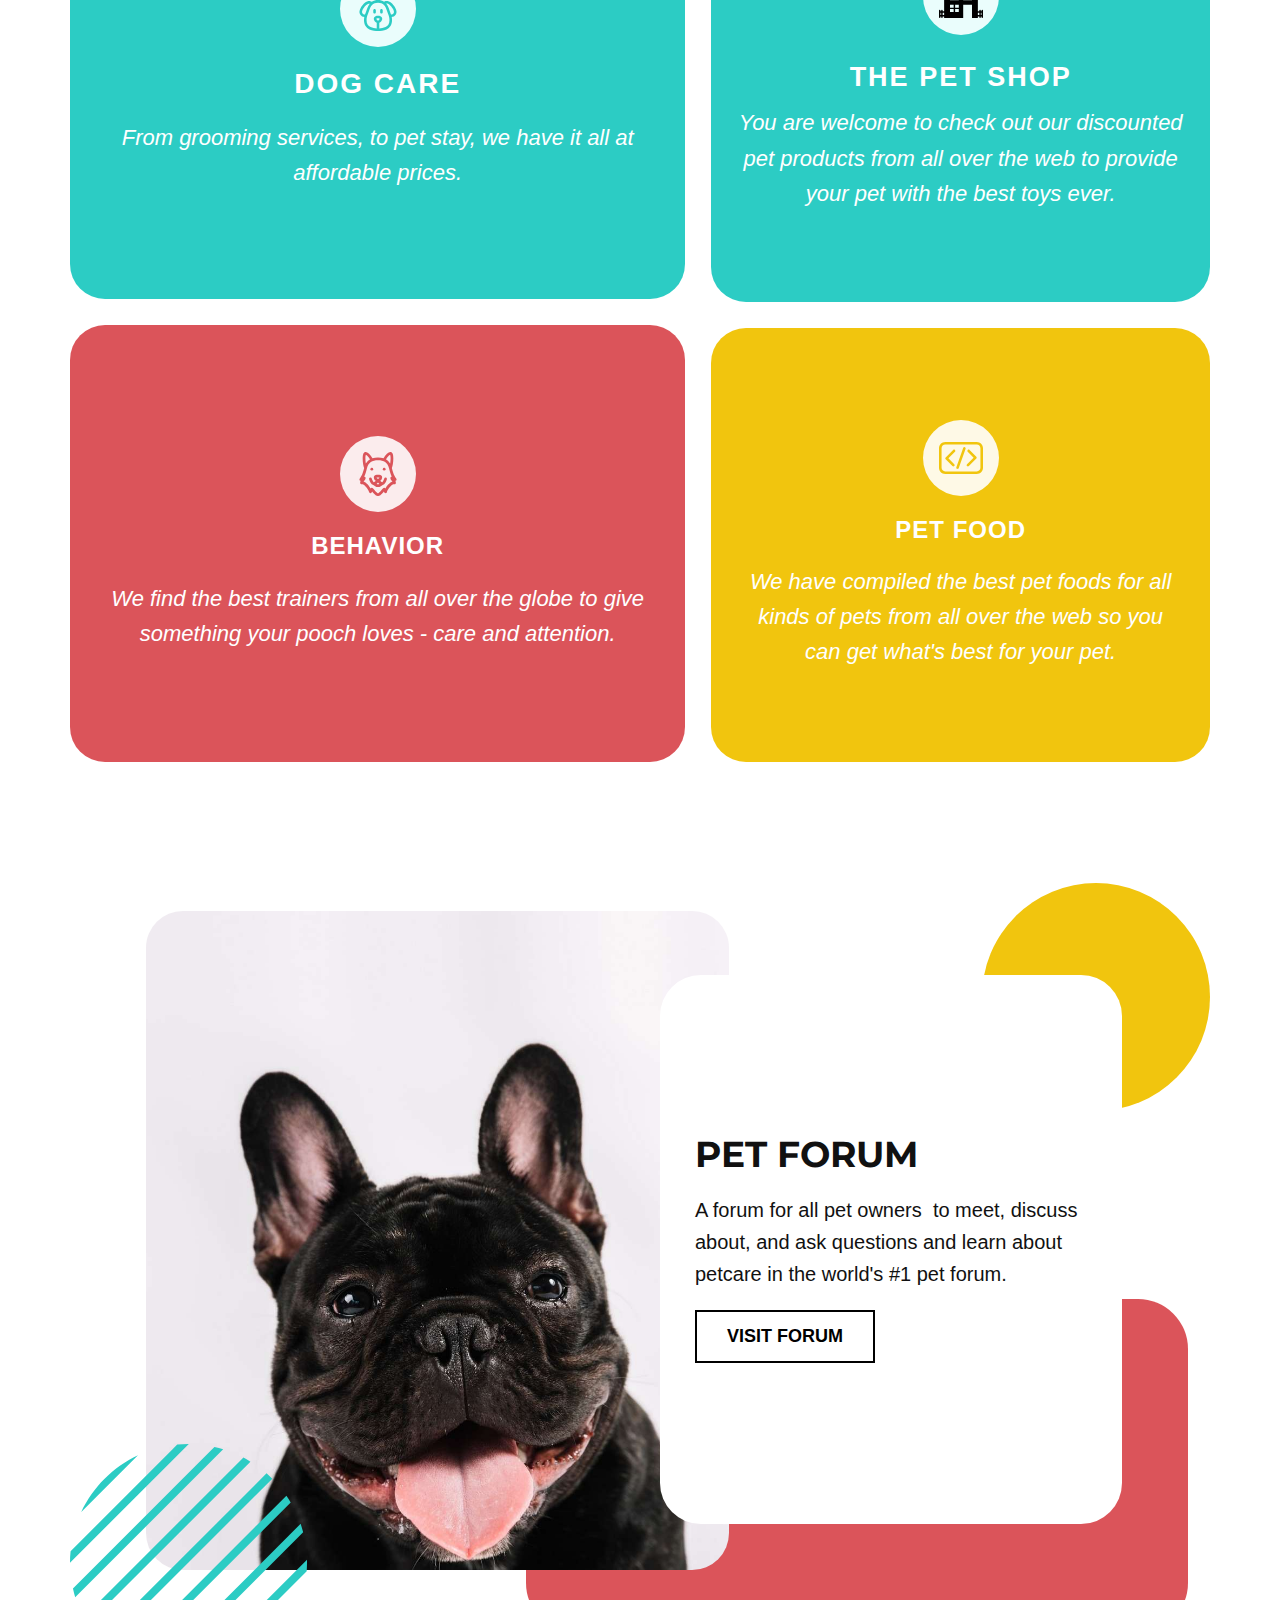
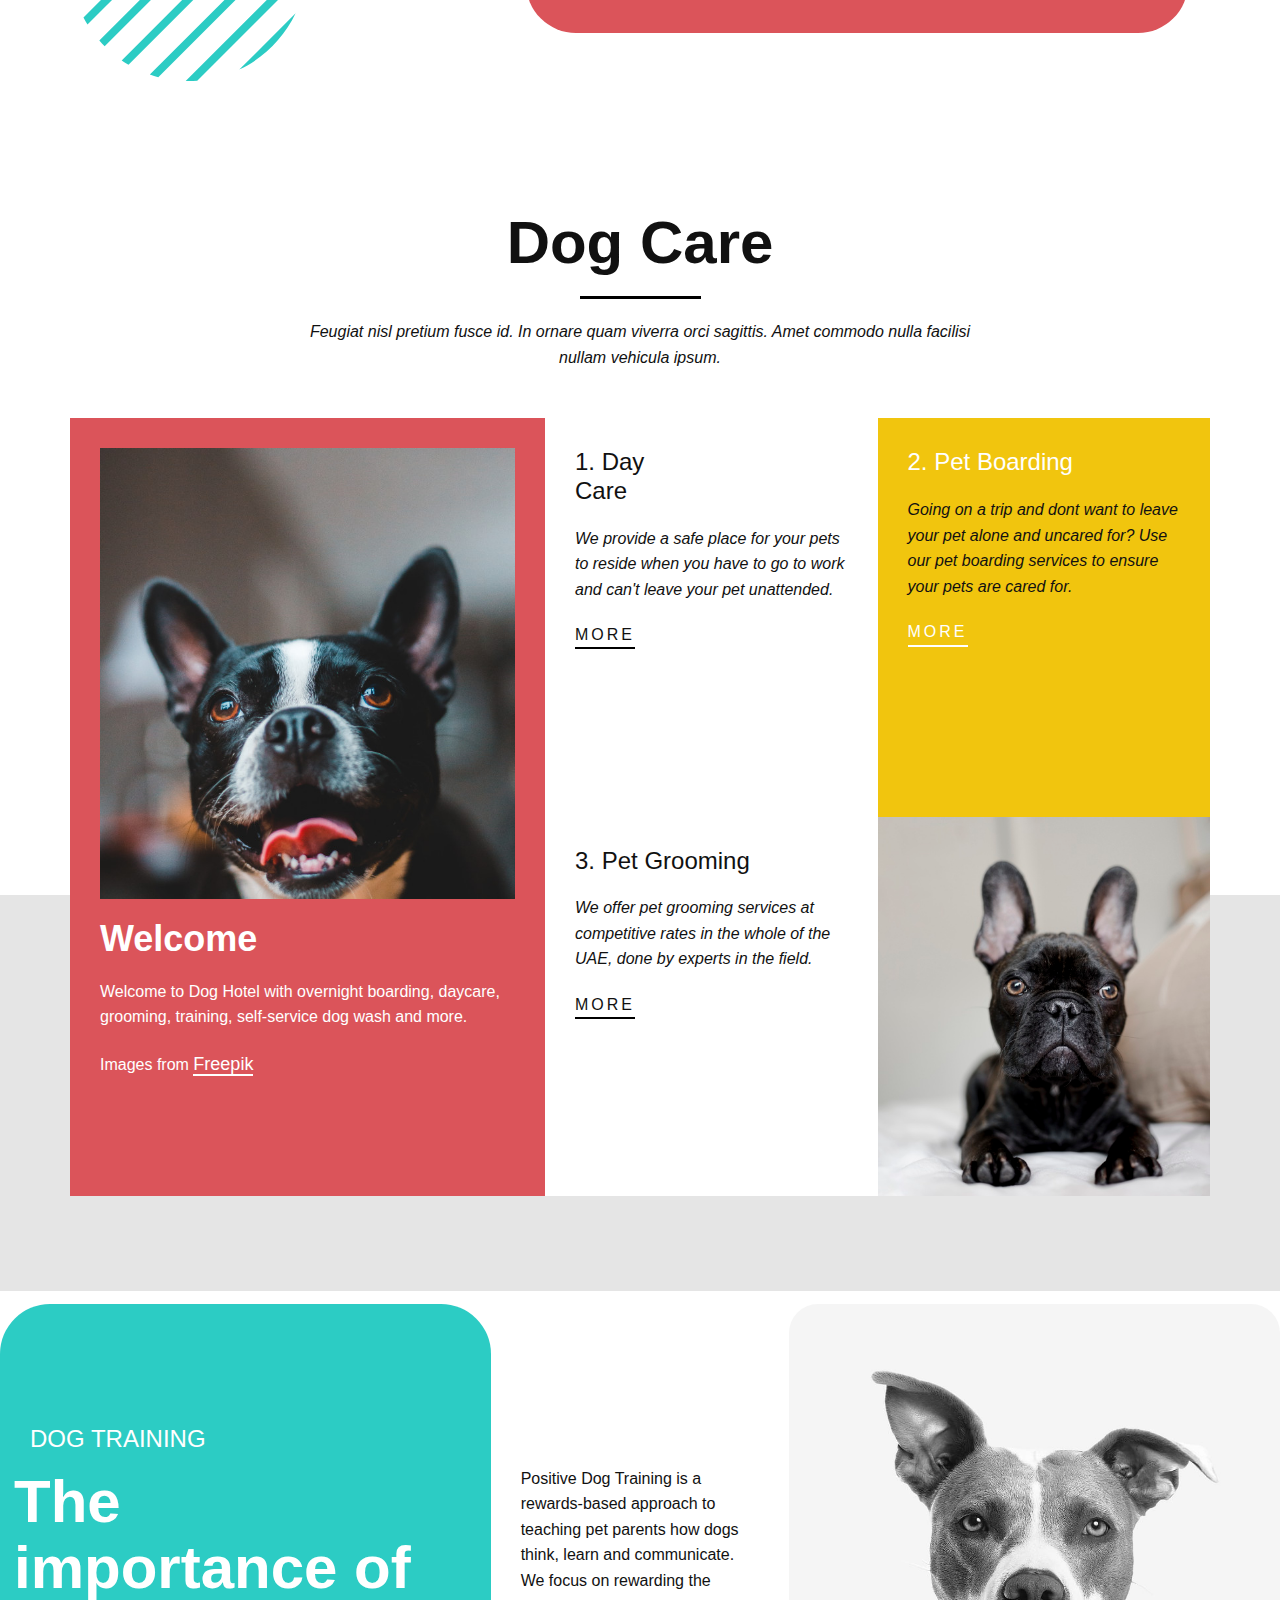
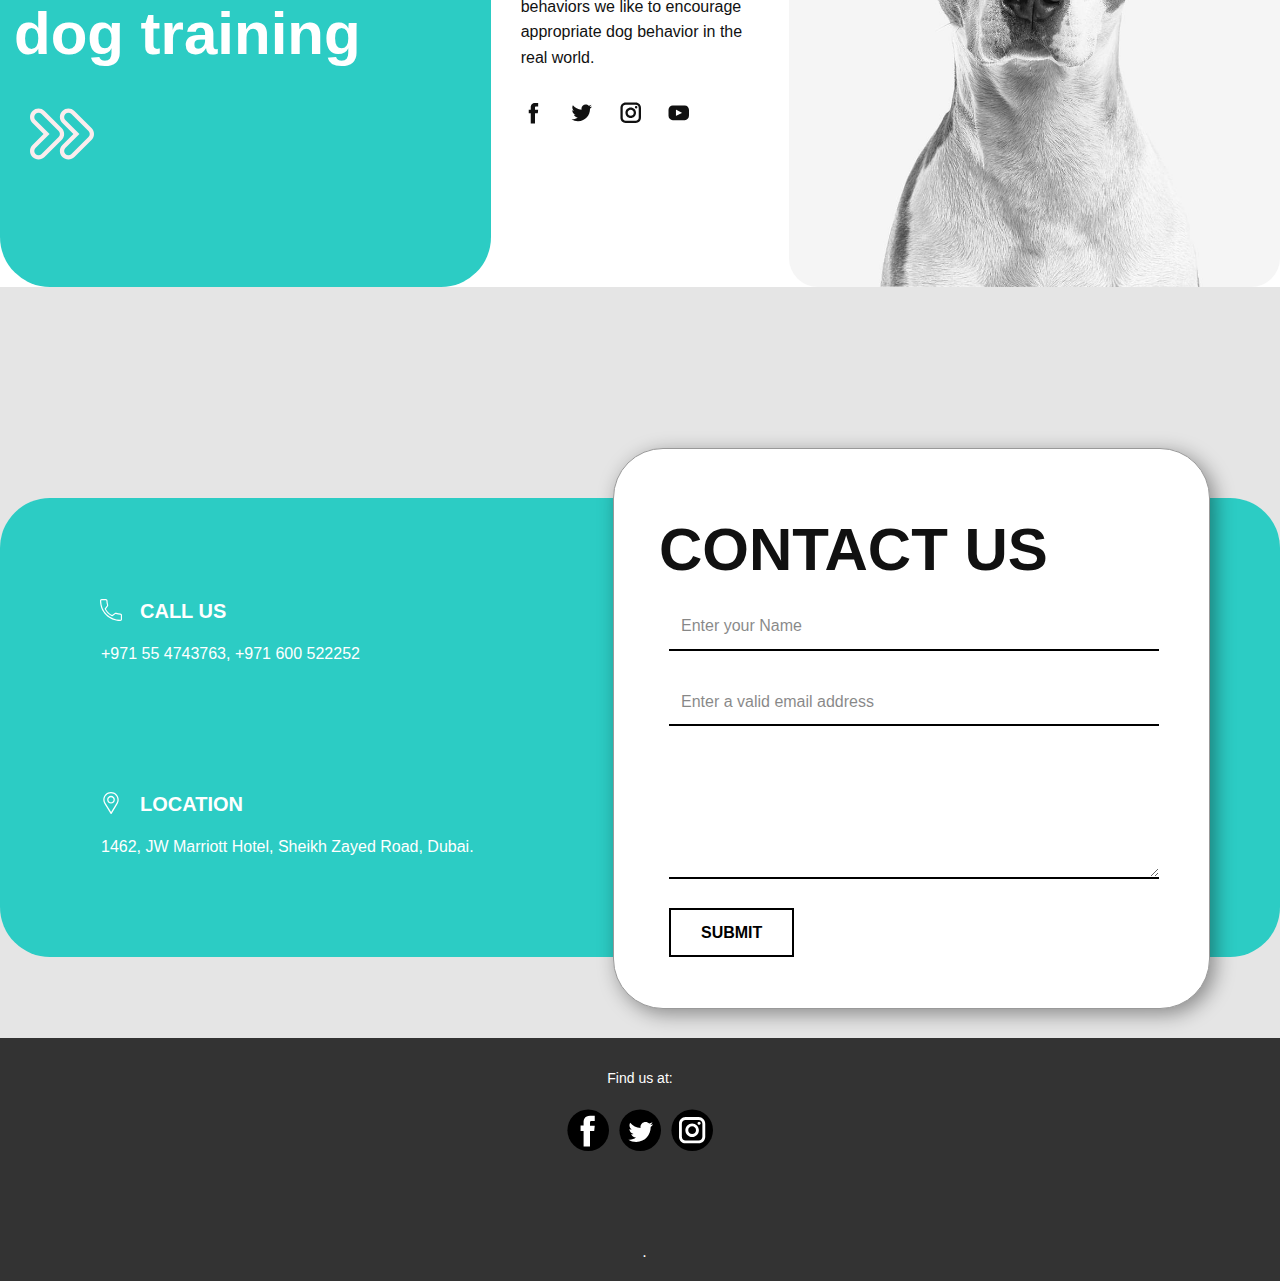
<file: codex/Home.html>
<!DOCTYPE html>

<!-- all the path files were found on github-->


<html style="font-size: 16px;">
  <head>
    <meta name="viewport" content="width=device-width, initial-scale=1.0">
    <meta charset="utf-8">
    <meta name="keywords" content="Pet and Dog Care, Articles and Stores, Small Dogs, The importance of dog training, Dog Care, Welcome, Sweet Heart, (111) 452 22 22, Contact Us, INTUITIVE">
    <meta name="description" content="">
    <meta name="page_type" content="np-template-header-footer-from-plugin">
    <title>Home</title>
    <link rel="stylesheet" href="scripting.css" media="screen">
<link rel="stylesheet" href="Home.css" media="screen">
    <script class="u-script" type="text/javascript" src="jquery.js" defer=""></script>
    <script class="u-script" type="text/javascript" src="scripting.js" defer=""></script>
    
    
    <link id="u-theme-google-font" rel="stylesheet" href="https://fonts.goognpis.com/css?family=Roboto:100,100i,300,300i,400,400i,500,500i,700,700i,900,900i|Open+Sans:300,300i,400,400i,600,600i,700,700i,800,800i">
    <link id="u-page-google-font" rel="stylesheet" href="https://fonts.googleapis.com/css?family=Montserrat:100,100i,200,200i,300,300i,400,400i,500,500i,600,600i,700,700i,800,800i,900,900i">
    
    
    
    
    
    
    
    <script type="application/ld+json">{
		"@context": "http://schema.org",
		"@type": "Organization",
		"name": "",
		"logo": "images/Screenshot2022-02-02213432.png",
		"sameAs": [
				"https://facebook.com/name",
				"https://twitter.com/name",
				"https://instagram.com/name"
		]
}</script>
    <meta name="theme-color" content="#478ac9">
    <meta name="twitter:site" content="@">
    <meta name="twitter:card" content="summary_large_image">
    <meta name="twitter:title" content="Home">
    <meta name="twitter:description" content="">
    <meta property="og:title" content="Home">
    <meta property="og:type" content="website">
  </head>
  <body class="u-body"><header class="u-clearfix u-header u-header" id="sec-cbfd"><div class="u-clearfix u-sheet u-sheet-1">
        <a href="https://scripting.com" class="u-image u-logo u-image-1" data-image-width="783" data-image-height="496">
          <img src="images/Screenshot2022-02-02213432.png" class="u-logo-image u-logo-image-1">
        </a>
        <div class="u-grey-10 u-shape u-shape-rectangle u-shape-1"></div>
        <div class="u-grey-10 u-shape u-shape-rectangle u-shape-2"></div>
        <nav class="u-menu u-menu-dropdown u-offcanvas u-menu-1">
          <div class="menu-collapse" style="font-size: 1rem; letter-spacing: 0px; font-weight: 700; text-transform: uppercase;">


            <a class="u-button-style u-custom-active-border-color u-custom-border u-custom-border-color u-custom-borders u-custom-hover-border-color u-custom-left-right-menu-spacing u-custom-padding-bottom u-custom-text-color u-custom-text-hover-color u-custom-top-bottom-menu-spacing u-nav-link u-text-active-palette-1-base u-text-hover-palette-2-base" href="#">


              <svg class="u-svg-link" viewBox="0 0 24 24"><use xmlns:xlink="http://www.w3.org/1999/xlink" xlink:href="#menu-hamburger"></use></svg>
              <svg class="u-svg-content" version="1.1" id="menu-hamburger" viewBox="0 0 16 16" x="0px" y="0px" xmlns:xlink="http://www.w3.org/1999/xlink" xmlns="http://www.w3.org/2000/svg"><g><rect y="1" width="16" height="2"></rect><rect y="7" width="16" height="2"></rect><rect y="13" width="16" height="2"></rect>
</g></svg>
            </a>
          </div>
          <div class="u-custom-menu u-nav-container">
            <ul class="u-nav u-spacing-30 u-unstyled u-nav-1"><li class="u-nav-item"><a class="u-border-2 u-border-active-palette-1-base u-border-hover-palette-1-base u-border-no-left u-border-no-right u-border-no-top u-button-style u-nav-link u-text-active-palette-1-base u-text-grey-90 u-text-hover-grey-90" href="Home.html" style="padding: 10px 0px;">Home</a>
</li><li class="u-nav-item"><a class="u-border-2 u-border-active-palette-1-base u-border-hover-palette-1-base u-border-no-left u-border-no-right u-border-no-top u-button-style u-nav-link u-text-active-palette-1-base u-text-grey-90 u-text-hover-grey-90" href="About.html" style="padding: 10px 0px;">About</a>
</li><li class="u-nav-item"><a class="u-border-2 u-border-active-palette-1-base u-border-hover-palette-1-base u-border-no-left u-border-no-right u-border-no-top u-button-style u-nav-link u-text-active-palette-1-base u-text-grey-90 u-text-hover-grey-90" href="Contact.html" style="padding: 10px 0px;">Contact</a>
</li><li class="u-nav-item"><a href="shopset/index.html" class="u-border-2 u-border-active-palette-1-base u-border-hover-palette-1-base u-border-no-left u-border-no-right u-border-no-top u-button-style u-nav-link u-text-active-palette-1-base u-text-grey-90 u-text-hover-grey-90" style="padding: 10px 0px;">Shop</a>
</li></ul>


          </div>
          <div class="u-custom-menu u-nav-container-collapse">
            <div class="u-black u-container-style u-inner-container-layout u-opacity u-opacity-95 u-sidenav">
              <div class="u-inner-container-layout u-sidenav-overflow">
                <div class="u-menu-close"></div>
                <ul class="u-align-center u-nav u-popupmenu-items u-unstyled u-nav-2"><li class="u-nav-item"><a class="u-button-style u-nav-link" href="Home.html" style="padding: 10px 0px;">Home</a>


</li><li class="u-nav-item"><a class="u-button-style u-nav-link" href="About.html" style="padding: 10px 0px;">About</a>
</li><li class="u-nav-item">
  <a class="u-button-style u-nav-link" href="#scrollhere" style="padding: 10px 0px;">Contact</a>
</li><li class="u-nav-item">
  
  <a class="u-button-style u-nav-link" style="padding: 10px 0px;">Shop</a>
</li></ul>
              </div>
            </div>
            <div class="u-black u-menu-overlay u-opacity u-opacity-70"></div>
          </div>
        </nav>
      </div></header>
    <section class="u-clearfix u-section-1" id="carousel_391c">
      
      
      <img src="images/e5f7ded8be4dee8bda64eff05b15410a0104d7390d5750f9d174a307313f9d923d7ec25d2504af20accd57193073520fc6e65ea72b93da572b8a03_1280.jpg" alt="" class="u-image u-image-round u-radius-38 u-image-1" data-image-width="1280" data-image-height="853">
      
      
      <div class="u-align-center u-container-style u-group u-palette-4-base u-radius-29 u-shape-round u-group-1">
        <div class="u-container-layout u-valign-middle u-container-layout-1">
          <h2 class="u-text u-text-body-alt-color u-text-1">Pet and Dog Care</h2>
          <p class="u-text u-text-palette-3-light-3 u-text-2">We offer pet care for all kinds of pets, for lower prices, owing to being a non-profit organization with relatively few expenses.</p>
          <a href="articles.html" class="u-active-white u-border-2 u-border-active-white u-border-hover-white u-border-white u-btn u-button-style u-hover-white u-none u-text-active-palette-3-base u-text-body-alt-color u-text-hover-palette-3-base u-btn-1">learn more</a>
        </div>
      </div>

      <div class="u-align-center-xs u-container-style u-expanded-width-sm u-expanded-width-xs u-group u-group-2">
        <div class="u-container-layout u-container-layout-2">
          <h2 class="u-text u-text-palette-4-base u-text-3">Articles and Stories</h2>
          <p class="u-text u-text-4">Read insightful stories, browse care tips, important information, and articles about dogs and cats, and your other favourite, four-legged furry friends.</p>
          <a href="">Learn more</a>
        </div>
      </div>


    </section>
    <section class="u-clearfix u-section-2" id="carousel_cda3">
      <div class="u-clearfix u-sheet u-sheet-1">
        <div class="u-expanded-width-sm u-expanded-width-xs u-grey-10 u-shape u-shape-rectangle u-shape-1"></div>
        <div class="u-clearfix u-gutter-26 u-layout-wrap u-layout-wrap-1">
          <div class="u-gutter-0 u-layout">
            <div class="u-layout-row">
              <div class="u-size-33">
                <div class="u-layout-col">
                  <div class="u-size-30">
                    <div class="u-layout-row">
                      <div class="u-align-center u-container-style u-layout-cell u-palette-4-base u-radius-48 u-shape-round u-size-60 u-layout-cell-1">
                        <div class="u-container-layout u-valign-middle u-container-layout-1"><span class="u-icon u-icon-rounded u-palette-4-light-3 u-radius-50 u-spacing-16 u-text-palette-4-base u-icon-1"><svg class="u-svg-link" preserveAspectRatio="xMidYMin slice" viewBox="0 0 512 512" style=""><use xmlns:xlink="http://www.w3.org/1999/xlink" xlink:href="#svg-856f"></use></svg><svg xmlns="http://www.w3.org/2000/svg" xmlns:xlink="http://www.w3.org/1999/xlink" version="1.1" xml:space="preserve" class="u-svg-content" viewBox="0 0 512 512" id="svg-856f"><path d="m224.154 114.178c8.836 8.82 20.442 13.229 32.048 13.229s23.213-4.409 32.049-13.229l36.952-36.884c8.57-8.555 13.289-19.931 13.289-32.032s-4.719-23.478-13.289-32.032c-17.673-17.639-46.425-17.639-64.097 0l-4.904 4.894-4.904-4.894c-17.672-17.639-46.425-17.639-64.097 0-8.57 8.555-13.29 19.931-13.29 32.032s4.72 23.478 13.29 32.032zm-15.763-79.713c2.994-2.988 6.927-4.483 10.86-4.483s7.865 1.494 10.86 4.483l15.498 15.469c5.855 5.844 15.334 5.844 21.189 0l15.498-15.469c5.989-5.977 15.73-5.977 21.719 0 2.891 2.886 4.483 6.72 4.483 10.797s-1.592 7.911-4.483 10.797l-36.952 36.884c-5.988 5.976-15.73 5.977-21.719 0l-36.952-36.884c-2.891-2.886-4.483-6.72-4.483-10.797s1.591-7.911 4.482-10.797z"></path><path d="m454.672 237.349c-12.479-20.967-30.095-40.989-42.016-51.53-29.116-25.747-54.664-24.836-67.305-22.001-6.759 1.516-13.006 4.268-18.386 8.033-19.578-13.306-42.953-19.825-70.762-19.825-28.438 0-52.238 6.817-72.083 20.737-5.168-3.445-11.09-5.977-17.469-7.407-12.639-2.836-38.191-3.746-67.303 21.999-11.924 10.543-29.541 30.566-42.018 51.533-18.711 31.443-22.29 57.932-10.637 78.731 13.631 24.323 34.944 30.969 49.773 32.784-2.158 11.055-3.447 23.131-3.447 37.206 0 25.979 6.063 48.544 18.019 67.068 10.617 16.449 25.763 29.552 45.017 38.947 33.757 16.471 73.323 18.376 100.148 18.376s66.391-1.905 100.148-18.376c19.254-9.395 34.4-22.499 45.016-38.946 11.958-18.522 18.02-41.087 18.02-67.069 0-14.734-1.412-27.277-3.757-38.756 14.825-1.832 36.076-8.501 49.678-32.773 11.653-20.797 8.074-47.285-10.636-78.731zm-342.919 63.941c-2.52 6.697-4.955 13.164-7.187 19.673-13.547-.695-24.196-4.607-31.707-18.01-7.513-13.41 1.425-33.897 10.246-48.72 10.762-18.086 26.262-35.693 36.11-44.4 19.125-16.914 33.818-16.785 40.871-15.202.174.039.347.08.519.122-18.473 22.46-29.493 50.773-38.635 78.195-3.514 10.536-6.92 19.585-10.217 28.342zm156.42 81.687c-4.106 4.095-9.029 6.955-11.971 6.955-2.943 0-7.865-2.859-11.969-6.954-4.121-4.111-6.998-9.088-6.998-12.105 0-2.585.796-3.356 2.581-4.105 3-1.26 8.054-1.822 16.387-1.822s13.387.562 16.388 1.822c1.784.75 2.58 1.52 2.58 4.105-.001 3.017-2.879 7.994-6.998 12.104zm107.993 55.428c-7.607 11.787-18.699 21.293-32.968 28.255-22.713 11.083-49.839 14.265-71.998 15.082v-64.979c8.048-3.389 14.383-8.782 18.155-12.544 5.906-5.891 15.812-18.056 15.812-33.346 0-14.379-7.837-26.254-20.964-31.767-7.039-2.956-15.151-4.161-28-4.161-12.85 0-20.962 1.206-28 4.161-13.127 5.512-20.964 17.388-20.964 31.767 0 15.289 9.906 27.455 15.812 33.346 3.77 3.761 10.105 9.155 18.154 12.544v64.978c-22.159-.817-49.284-3.999-71.998-15.082-14.268-6.962-25.36-16.468-32.968-28.255-8.775-13.594-13.224-30.685-13.224-50.796 0-31.081 7.052-49.818 16.814-75.754 3.393-9.014 6.902-18.336 10.598-29.416 8.688-26.06 19.068-52.792 36.047-71.78 17.468-19.534 39.625-28.632 69.729-28.632s52.261 9.098 69.729 28.632c16.982 18.99 27.361 45.721 36.047 71.78 3.677 11.027 7.186 20.35 10.598 29.417 9.761 25.934 16.813 44.671 16.813 75.753.001 20.115-4.448 37.205-13.224 50.797zm62.975-136.992c-7.535 13.446-18.226 17.34-31.833 18.018-2.091-6.009-4.348-12.003-6.678-18.195-3.294-8.752-6.699-17.803-10.195-28.287-9.325-27.973-20.604-56.874-39.759-79.546.406-.113.819-.217 1.238-.311 7.057-1.58 21.746-1.711 40.873 15.203 9.845 8.705 25.346 26.313 36.109 44.398 8.821 14.825 17.758 35.311 10.245 48.72z"></path><path d="m215.925 255.536c-8.283 0-14.998 6.716-14.998 15.001v22.57c0 8.285 6.715 15.001 14.998 15.001s14.998-6.716 14.998-15.001v-22.57c0-8.285-6.715-15.001-14.998-15.001z"></path><path d="m296.075 255.536c-8.283 0-14.998 6.716-14.998 15.001v22.57c0 8.285 6.715 15.001 14.998 15.001s14.998-6.716 14.998-15.001v-22.57c.001-8.285-6.714-15.001-14.998-15.001z"></path></svg></span>
                          <h4 class="u-text u-text-body-alt-color u-text-1">dog care</h4>
                          <p class="u-text u-text-2">From grooming services, to pet stay, we have it all at affordable prices.</p>
                        </div>
                      </div>
                    </div>
                  </div>



                  <div class="u-size-30">
                    <div class="u-layout-row">
                      <div class="u-align-center u-container-style u-layout-cell u-palette-2-base u-radius-48 u-shape-round u-size-60 u-layout-cell-2">
                        <div class="u-container-layout u-valign-middle u-container-layout-2"><span class="u-icon u-icon-rounded u-palette-2-light-3 u-radius-50 u-spacing-16 u-text-palette-2-base u-icon-2"><svg class="u-svg-link" preserveAspectRatio="xMidYMin slice" viewBox="0 0 512.105 512.105" style=""><use xmlns:xlink="http://www.w3.org/1999/xlink" xlink:href="#svg-3e51"></use></svg><svg xmlns="http://www.w3.org/2000/svg" xmlns:xlink="http://www.w3.org/1999/xlink" version="1.1" xml:space="preserve" class="u-svg-content" viewBox="0 0 512.105 512.105" id="svg-3e51"><circle cx="184.053" cy="200.035" r="16"></circle><path d="m469.772 311.803c-23.225-38.707-30.564-38.573-52.55-125.112 14.934-29.938 24.847-129.205 9.727-165.706-18.241-44.04-70.577-14.979-106.441 51.944-37.219-11.985-91.68-11.989-128.914 0-36.081-67.332-88.3-95.737-106.439-51.944-15.015 36.249-5.293 135.596 9.727 165.706-21.976 86.499-29.31 86.38-52.55 125.112-6.109 10.181.637 23.281 12.5 24.186-6.963 12.179-11.346 30.146.808 37.657 4.717 2.916 10.607 3.18 15.567.701 1.564-.781 5.793-.433 12.57 3.117 28.515 14.941 65.131 65.704 68.436 88.835 2.378 16.646 25.7 18.753 31.018 2.797 1.196-3.587 2.38-6.745 3.516-9.509 10.238 11.591 24.812 27.624 36.197 38.181 9.648 8.947 21.455 18.861 33.109 12.11 11.612 6.727 23.465-3.167 33.109-12.11 11.383-10.556 25.955-26.586 36.197-38.181 1.135 2.764 2.319 5.921 3.516 9.509 5.319 15.961 28.64 13.853 31.018-2.797 3.304-23.131 39.92-73.894 68.436-88.835 6.777-3.55 11.006-3.898 12.57-3.117 14.127 7.063 33.843-7.803 16.375-38.357 11.888-.909 18.596-14.025 12.498-24.187zm-72.633-279.245c9.314 20.614 4.737 76.381.721 102.469-11.913-20.82-27.959-37.214-48.014-49.019 8.931-16.116 30.686-48.159 47.293-53.45zm-282.172 0c16.59 5.286 38.195 37.033 47.293 53.449-20.055 11.806-36.1 28.2-48.014 49.019-3.749-24.357-8.726-81.561.721-102.468zm227.642 392.008c-3.704-4.941-7.919-8.834-15.234-8.517-4.475.189-8.665 2.246-11.553 5.67-20.79 24.648-47.535 53.437-55.786 58.824-1.415.366-2.749.93-3.983 1.645-1.235-.715-2.568-1.279-3.983-1.645-8.251-5.387-34.996-34.176-55.786-58.824-2.888-3.424-7.079-5.48-11.553-5.67-7.309-.319-11.566 3.623-15.234 8.517-16.52-29.072-50.041-69.791-81.656-80.046 9.969-12.19 24.212-23.727 24.212-40.485 0-6.471-3.898-12.306-9.877-14.782-16.528-6.844-6.135 24.797 25.399-101.337 16.536-66.145 60.554-91.88 128.478-91.88 68.364 0 112.09 26.332 128.478 91.88 31.059 124.233 41.531 94.659 25.399 101.337-5.979 2.477-9.877 8.311-9.877 14.782 0 16.726 14.132 28.159 24.212 40.485-31.653 10.272-65.118 50.942-81.656 80.046z"></path><circle cx="328.053" cy="200.035" r="16"></circle><path d="m348.448 296.65c-8.495-2.428-17.352 2.493-19.78 10.989-.034.117-3.415 11.854-9.297 23.963-9.066 18.663-15.319 20.427-15.318 20.433-5.591 0-14.306-6.976-22.269-15.992 26.615-17.68 31.868-58.313 2.275-68.876-8.115-2.896-17.485-3.132-28.006-3.132s-19.892.236-28.006 3.132c-29.615 10.571-24.351 51.194 2.28 68.879-4.766 5.43-15.022 15.992-22.215 15.992-.077-.015-6.242-1.774-15.208-20.089-5.927-12.107-9.436-24.204-9.47-24.324-2.434-8.488-11.282-13.403-19.776-10.975-8.497 2.427-13.417 11.283-10.989 19.78 6.818 23.9 23.194 61.094 48.247 66.798 9.11 8.006 31.089 24.806 55.137 24.806s46.028-16.8 55.137-24.806c24.89-5.667 41.308-42.475 48.247-66.798 2.428-8.496-2.492-17.352-10.989-19.78zm-108.72 74.645c5.943-4.707 11.362-10.235 16.325-16.13 4.962 5.894 10.38 11.422 16.325 16.13-12.275 6.272-20.361 6.28-32.65 0zm32.287-74.383c-.582 6.895-7.843 15.123-15.962 15.123s-15.38-8.228-15.962-15.123c5.454-1.202 26.467-1.203 31.924 0z"></path></svg></span>
                          <h4 class="u-text u-text-body-alt-color u-text-3">Behavior</h4>
                          <p class="u-text u-text-4">We find the best trainers from all over the globe to give something your pooch loves&nbsp;​- care and attention.</p>
                        </div>
                      </div>
                    </div>
                  </div>
                </div>
              </div>


              <div class="u-size-27">
                <div class="u-layout-col">
                  <div class="u-align-center u-container-style u-layout-cell u-palette-4-base u-radius-48 u-size-30 u-layout-cell-3">
                    <div class="u-container-layout u-container-layout-3"><span class="u-icon u-icon-rounded u-palette-4-light-3 u-radius-50 u-spacing-16 u-icon-3"><svg class="u-svg-link" preserveAspectRatio="xMidYMin slice" viewBox="0 0 60 60" style=""><use xmlns:xlink="http://www.w3.org/1999/xlink" xlink:href="#svg-6290"></use></svg><svg class="u-svg-content" viewBox="0 0 60 60" x="0px" y="0px" id="svg-6290" style="enable-background:new 0 0 60 60;"><g><path d="M57.821,27.693c1.195-1.287,1.033-3.32-0.35-4.402L32.041,3.396L30,1.5l-2.041,1.896L2.529,23.291
		c-1.383,1.082-1.545,3.115-0.35,4.402c1.055,1.136,2.801,1.281,4.028,0.335L30,9.688l23.792,18.34
		C55.02,28.974,56.766,28.829,57.821,27.693z"></path><path d="M59,47.5c-0.553,0-1,0.448-1,1v1h-1v-1c0-0.552-0.447-1-1-1s-1,0.448-1,1v1h-2v-22v-0.083L30,9.688L7,27.417V27.5v22H5v-1
		c0-0.552-0.447-1-1-1s-1,0.448-1,1v1H2v-1c0-0.552-0.447-1-1-1s-1,0.448-1,1v9c0,0.552,0.447,1,1,1s1-0.448,1-1v-1h1v1
		c0,0.552,0.447,1,1,1s1-0.448,1-1v-1h2v2h26v-18h12v18h8v-2h2v1c0,0.552,0.447,1,1,1s1-0.448,1-1v-1h1v1c0,0.552,0.447,1,1,1
		s1-0.448,1-1v-9C60,47.948,59.553,47.5,59,47.5z M3,54.5H2v-3h1V54.5z M7,54.5H5v-3h2V54.5z M20,50.5h-5v-4h5V50.5z M20,44.5h-5v-4
		h5V44.5z M27,50.5h-5v-4h5V50.5z M27,44.5h-5v-4h5V44.5z M27,34.5H15v-4h12V34.5z M27,28.5H15v-2h12V28.5z M45,34.5H33v-2h12V34.5z
		 M45,30.5H33v-4h12V30.5z M55,54.5h-2v-3h2V54.5z M58,54.5h-1v-3h1V54.5z"></path>
</g></svg></span>
                      <h4 class="u-text u-text-body-alt-color u-text-5">THE​ PET SHOP</h4>
                      <p class="u-text u-text-6">You are welcome to check out our discounted pet products from all over the web to provide your pet with the best toys ever​​.</p>
                    </div>
                  </div>


                  <div class="u-align-center u-container-style u-layout-cell u-palette-3-base u-radius-48 u-shape-round u-size-30 u-layout-cell-4">
                    <div class="u-container-layout u-container-layout-4"><span class="u-icon u-icon-rounded u-palette-3-light-3 u-radius-50 u-spacing-16 u-text-palette-3-base u-icon-4"><svg class="u-svg-link" preserveAspectRatio="xMidYMin slice" viewBox="0 0 512 512" style=""><use xmlns:xlink="http://www.w3.org/1999/xlink" xlink:href="#svg-521e"></use></svg><svg xmlns="http://www.w3.org/2000/svg" xmlns:xlink="http://www.w3.org/1999/xlink" version="1.1" xml:space="preserve" class="u-svg-content" viewBox="0 0 512 512" id="svg-521e"><g><path d="m164.593 162.777-86.833 86.833c-5.858 5.858-5.858 15.355 0 21.213l78.4 78.4c5.857 5.858 15.355 5.859 21.213 0 5.858-5.858 5.858-15.355 0-21.213l-67.793-67.794 76.226-76.227c5.858-5.858 5.858-15.355 0-21.213s-15.356-5.858-21.213.001z"></path><path d="m355.84 162.777c-5.857-5.858-15.355-5.858-21.213 0s-5.858 15.355 0 21.213l67.793 67.794-76.226 76.227c-5.858 5.858-5.858 15.355 0 21.213 5.857 5.858 15.355 5.859 21.213 0l86.833-86.833c5.858-5.858 5.858-15.355 0-21.213z"></path><path d="m300.389 129.558c-7.814-2.76-16.38 1.338-19.139 9.149l-79.318 224.597c-2.758 7.812 1.337 16.38 9.149 19.139 7.809 2.758 16.38-1.336 19.139-9.149l79.318-224.597c2.758-7.812-1.338-16.381-9.149-19.139z"></path><path d="m439.536 68.701h-367.072c-39.957 0-72.464 32.507-72.464 72.464v229.67c0 39.957 32.507 72.464 72.464 72.464h367.072c39.957 0 72.464-32.507 72.464-72.464v-229.67c0-39.957-32.507-72.464-72.464-72.464zm42.464 302.134c0 23.415-19.049 42.464-42.464 42.464h-367.072c-23.415 0-42.464-19.049-42.464-42.464v-229.67c0-23.415 19.049-42.464 42.464-42.464h367.072c23.415 0 42.464 19.049 42.464 42.464z"></path>
</g></svg></span>
                      <h4 class="u-text u-text-body-alt-color u-text-7">Pet food</h4>
                      <p class="u-text u-text-body-alt-color u-text-8">We have compiled the best pet foods for all kinds of pets from all over the web so you can get what's best for your pet.</p>
                    </div>
                  </div>
                </div>
              </div>
            </div>
          </div>
        </div>
      </div>
    </section>

    <section class="u-align-center-lg u-align-center-md u-align-center-sm u-align-center-xs u-clearfix u-section-3" id="carousel_dc4a">
      <div class="u-clearfix u-sheet u-valign-middle u-sheet-1">
        <div class="u-expanded-width-xs u-palette-2-base u-radius-50 u-shape u-shape-round u-shape-1"></div>
        <img class="u-image u-image-round u-radius-37 u-image-1" src="images/fghh-min.jpg" data-image-width="4052" data-image-height="3088">

        <div class="u-shape u-shape-svg u-text-palette-4-base u-shape-2">

          <svg class="u-svg-link" preserveAspectRatio="none" viewBox="0 0 160 160" style=""><use xmlns:xlink="http://www.w3.org/1999/xlink" xlink:href="#svg-db78"></use></svg>
          <svg xmlns="http://www.w3.org/2000/svg" xmlns:xlink="http://www.w3.org/1999/xlink" version="1.1" xml:space="preserve" class="u-svg-content" viewBox="0 0 160 160" x="0px" y="0px" id="svg-db78">
          
          <path d="M114.3,152.3l38-38C144.4,130.9,130.9,144.4,114.3,152.3z M117.1,9.1l-108,108c0.8,1.6,1.7,3.2,2.7,4.8l110-110
	C120.3,10.9,118.7,10,117.1,9.1z M97.5,2L2,97.5c0.4,2,1,4,1.5,5.9l99.9-99.9C101.5,2.9,99.5,2.4,97.5,2z M80,160c2,0,4-0.1,5.9-0.2
	l73.9-73.9c0.1-2,0.2-3.9,0.2-5.9c0-0.6,0-1.2,0-1.9L78.1,160C78.8,160,79.4,160,80,160z M34.9,146.1c1.5,1,3,2,4.6,2.9L149,39.5
	c-0.9-1.6-1.9-3.1-2.9-4.6L34.9,146.1z M132.7,19.8L19.8,132.7c1.2,1.3,2.3,2.6,3.6,3.9L136.6,23.4C135.3,22.2,134,21,132.7,19.8z
	 M59.6,157.4l97.8-97.8c-0.5-1.9-1.1-3.8-1.7-5.7L53.9,155.6C55.8,156.3,57.7,156.9,59.6,157.4z M7.6,45.9L45.9,7.6
	C29.1,15.5,15.5,29.1,7.6,45.9z M80,0c-2.6,0-5.1,0.1-7.6,0.4l-72,72C0.1,74.9,0,77.4,0,80c0,0.1,0,0.2,0,0.2L80.2,0
	C80.2,0,80.1,0,80,0z"></path></svg>
        </div>


        <div class="u-palette-3-base u-preserve-proportions u-shape u-shape-circle u-shape-3"></div>
        <div class="u-align-left u-container-style u-group u-radius-41 u-shape-round u-white u-group-1">
          <div class="u-container-layout u-valign-middle u-container-layout-1">
            <h1 class="u-custom-font u-font-montserrat u-text u-text-body-color u-text-1">PET FORUM</h1>
            <p class="u-text u-text-2">A forum for all pet owners&nbsp; to meet, discuss about, and ask questions and learn about petcare in the world's #1 pet forum.</p>
            <a href="https://scripting.com/k/exam-html-templates" class="u-border-2 u-border-black u-btn u-button-style u-color-scheme-summer-time u-color-style-multicolor-1 u-hover-black u-none u-text-black u-text-hover-white u-btn-1">Visit forum</a>
          </div>
        </div>
      </div>
    </section>
    <section class="u-align-center-lg u-align-center-md u-align-center-xl u-align-left-sm u-align-left-xs u-clearfix u-white u-section-4" id="carousel_fae5">
      <h1 class="u-text u-text-body-color u-text-1">Dog Care</h1>
      <div class="u-border-3 u-border-black u-line u-line-horizontal u-line-1"></div>
      <p class="u-text u-text-2">Feugiat nisl pretium fusce id. In ornare quam viverra orci sagittis. Amet commodo nulla facilisi nullam vehicula ipsum. </p>
      <div class="u-expanded-width u-grey-10 u-shape u-shape-rectangle u-shape-1"></div>
      <div class="u-clearfix u-layout-wrap u-layout-wrap-1">
        <div class="u-gutter-0 u-layout">
          <div class="u-layout-row">
            <div class="u-size-25 u-size-60-md">
              <div class="u-layout-col">
                <div class="u-container-style u-layout-cell u-left-cell u-palette-2-base u-size-60 u-layout-cell-1">
                  <div class="u-container-layout u-valign-top u-container-layout-1">
                    <img src="images/black-white-short-coated-dog_249578-9501.jpg" alt="" class="u-expanded-width u-image u-image-default u-image-1">
                    <h2 class="u-text u-text-body-alt-color u-text-3">Welcome</h2>
                    <p class="u-text u-text-4">Welcome to Dog Hotel with overnight boarding, daycare, grooming, training, self-service dog wash and more. </p>
                    <p class="u-text u-text-5">Images from <a href="https://www.freepik.com/photos/dog" class="u-border-2 u-border-white u-btn u-button-link u-button-style u-none u-text-body-alt-color u-btn-1" target="_blank">Freepik</a>
                    </p>
                  </div>
                </div>
              </div>
            </div>
            <div class="u-size-35 u-size-60-md">
              <div class="u-layout-col">
                <div class="u-size-30">
                  <div class="u-layout-row">
                    <div class="u-container-style u-layout-cell u-size-30 u-white u-layout-cell-2">
                      <div class="u-container-layout u-valign-top u-container-layout-2">
                        <h4 class="u-text u-text-body-color u-text-6">1.&nbsp;Day Care</h4>
                        <p class="u-text u-text-7">We provide a safe place for your pets to reside when you have to go to work and can't leave your pet unattended.</p>
                        <a href="https://scripting.com/website-design" class="u-active-none u-border-2 u-border-active-grey-70 u-border-black u-border-hover-grey-70 u-btn u-button-style u-hover-none u-none u-text-body-color u-text-hover-grey-70 u-btn-2">more</a>
                      </div>
                    </div>
                    <div class="u-container-style u-layout-cell u-palette-3-base u-right-cell u-size-30 u-layout-cell-3">
                      <div class="u-container-layout u-valign-top u-container-layout-3">
                        <h4 class="u-text u-text-body-alt-color u-text-8">2.&nbsp;Pet Boarding</h4>
                        <p class="u-text u-text-9">Going on a trip and dont want to leave your pet alone and uncared for? Use our pet boarding services to ensure your pets are cared for.</p>
                        <a href="https://scripting.com/c/food-restaurant-html-templates" class="u-active-none u-border-2 u-border-active-white u-border-hover-white u-border-white u-btn u-button-style u-hover-none u-none u-text-body-alt-color u-text-hover-white u-btn-3">more</a>
                      </div>
                    </div>
                  </div>
                </div>
                <div class="u-size-30">
                  <div class="u-layout-row">
                    <div class="u-container-style u-layout-cell u-size-30 u-white u-layout-cell-4">
                      <div class="u-container-layout u-valign-top u-container-layout-4">
                        <h4 class="u-text u-text-body-color u-text-10">3. Pet Grooming</h4>
                        <p class="u-text u-text-11">We offer pet grooming services at competitive rates in the whole of the UAE, done by experts in the field.</p>
                        <a href="https://scripting.com/c/art-design-website-templates" class="u-active-none u-border-2 u-border-active-grey-70 u-border-black u-border-hover-grey-70 u-btn u-button-style u-hover-none u-none u-text-body-color u-text-hover-grey-70 u-btn-4">more</a>
                      </div>
                    </div>
                    <div class="u-container-style u-image u-layout-cell u-right-cell u-size-30 u-image-2">
                      <div class="u-container-layout u-valign-bottom u-container-layout-5"></div>
                    </div>
                  </div>
                </div>
              </div>
            </div>
          </div>
        </div>
      </div>
    </section>
    <section class="u-clearfix u-section-5" id="carousel_c7e6">
      <div class="u-clearfix u-expanded-width u-layout-wrap u-layout-wrap-1">
        <div class="u-gutter-0 u-layout">
          <div class="u-layout-row">
            <div class="u-size-23 u-size-60-md">
              <div class="u-layout-col">
                <div class="u-align-left u-container-style u-layout-cell u-palette-4-base u-radius-50 u-right-cell u-shape-round u-size-60 u-layout-cell-1">
                  <div class="u-container-layout u-valign-middle u-container-layout-1">
                    <h4 class="u-text u-text-body-alt-color u-text-1">Dog Training</h4>
                    <h2 class="u-text u-text-body-alt-color u-text-2">The importance of dog training</h2><span class="u-icon u-icon-circle u-text-palette-2-light-3 u-icon-1"><svg class="u-svg-link" preserveAspectRatio="xMidYMin slice" viewBox="0 0 480 480" style=""><use xmlns:xlink="http://www.w3.org/1999/xlink" xlink:href="#svg-14d6"></use></svg><svg xmlns="http://www.w3.org/2000/svg" xmlns:xlink="http://www.w3.org/1999/xlink" version="1.1" xml:space="preserve" class="u-svg-content" viewBox="0 0 480 480" x="0px" y="0px" id="svg-14d6" style="enable-background:new 0 0 480 480;"><g><g><path d="M461.248,194.736l-128-128c-24.928-24.96-65.568-24.96-90.496,0C230.656,78.8,224,94.896,224,111.984    s6.656,33.184,18.752,45.248l82.752,82.752l-82.752,82.752C230.656,334.832,224,350.896,224,367.984s6.656,33.152,18.752,45.248    c12.096,12.096,28.16,18.752,45.248,18.752s33.152-6.656,45.248-18.752l128-128C473.344,273.168,480,257.072,480,239.984    S473.344,206.8,461.248,194.736z M438.624,262.608l-128,128c-12.128,12.096-33.12,12.096-45.248,0    c-12.48-12.48-12.48-32.768,0-45.248l105.376-105.376L265.376,134.608c-6.048-6.048-9.376-14.08-9.376-22.624    s3.328-16.576,9.376-22.624c6.24-6.24,14.432-9.376,22.624-9.376c8.192,0,16.384,3.136,22.624,9.344l128,128    c6.048,6.08,9.376,14.112,9.376,22.656S444.672,256.56,438.624,262.608z"></path>
</g>
</g><g><g><path d="M237.248,194.736l-128-128c-24.928-24.96-65.568-24.96-90.496,0C6.656,78.8,0,94.896,0,111.984    s6.656,33.184,18.752,45.248l82.752,82.752l-82.752,82.752C6.656,334.832,0,350.896,0,367.984s6.656,33.152,18.752,45.248    c12.096,12.096,28.16,18.752,45.248,18.752s33.152-6.656,45.248-18.752l128-128C249.344,273.168,256,257.072,256,239.984    S249.344,206.8,237.248,194.736z M214.624,262.608l-128,128c-12.128,12.096-33.12,12.096-45.248,0    c-12.48-12.48-12.48-32.768,0-45.248l105.376-105.376L41.376,134.608C35.328,128.56,32,120.528,32,111.984    s3.328-16.576,9.376-22.624c6.24-6.24,14.432-9.376,22.624-9.376s16.384,3.136,22.624,9.344l128,128    c6.048,6.08,9.376,14.112,9.376,22.656S220.672,256.56,214.624,262.608z"></path>
</g>
</g></svg></span>
                  </div>
                </div>
              </div>
            </div>
            <div class="u-size-14 u-size-30-md">
              <div class="u-layout-row">
                <div class="u-align-left u-container-style u-layout-cell u-size-60 u-layout-cell-2">
                  <div class="u-container-layout u-valign-middle u-container-layout-2">
                    <p class="u-text u-text-3" id="scrollhere">Positive Dog Training is a rewards-based approach to teaching pet parents how dogs think, learn and communicate. We focus on rewarding the behaviors we like to encourage appropriate dog behavior in the real world.<br>
                    </p>
                    <div class="u-social-icons u-spacing-23 u-social-icons-1">
                      <a class="u-social-url" target="_blank" href=""><span class="u-icon u-icon-circle u-social-facebook u-social-icon u-icon-2"><svg class="u-svg-link" preserveAspectRatio="xMidYMin slice" viewBox="0 0 112 112" style=""><use xmlns:xlink="http://www.w3.org/1999/xlink" xlink:href="#svg-7b91"></use></svg><svg xmlns="http://www.w3.org/2000/svg" xmlns:xlink="http://www.w3.org/1999/xlink" version="1.1" xml:space="preserve" class="u-svg-content" viewBox="0 0 112 112" x="0px" y="0px" id="svg-7b91"><path d="M75.5,28.8H65.4c-1.5,0-4,0.9-4,4.3v9.4h13.9l-1.5,15.8H61.4v45.1H42.8V58.3h-8.8V42.4h8.8V32.2 c0-7.4,3.4-18.8,18.8-18.8h13.8v15.4H75.5z"></path></svg></span>
                      </a>
                      <a class="u-social-url" target="_blank" href=""><span class="u-icon u-icon-circle u-social-icon u-social-twitter u-icon-3"><svg class="u-svg-link" preserveAspectRatio="xMidYMin slice" viewBox="0 0 112 112" style=""><use xmlns:xlink="http://www.w3.org/1999/xlink" xlink:href="#svg-f538"></use></svg><svg xmlns="http://www.w3.org/2000/svg" xmlns:xlink="http://www.w3.org/1999/xlink" version="1.1" xml:space="preserve" class="u-svg-content" viewBox="0 0 112 112" x="0px" y="0px" id="svg-f538"><path d="M92.2,38.2c0,0.8,0,1.6,0,2.3c0,24.3-18.6,52.4-52.6,52.4c-10.6,0.1-20.2-2.9-28.5-8.2 c1.4,0.2,2.9,0.2,4.4,0.2c8.7,0,16.7-2.9,23-7.9c-8.1-0.2-14.9-5.5-17.3-12.8c1.1,0.2,2.4,0.2,3.4,0.2c1.6,0,3.3-0.2,4.8-0.7 c-8.4-1.6-14.9-9.2-14.9-18c0-0.2,0-0.2,0-0.2c2.5,1.4,5.4,2.2,8.4,2.3c-5-3.3-8.3-8.9-8.3-15.4c0-3.4,1-6.5,2.5-9.2 c9.1,11.1,22.7,18.5,38,19.2c-0.2-1.4-0.4-2.8-0.4-4.3c0.1-10,8.3-18.2,18.5-18.2c5.4,0,10.1,2.2,13.5,5.7c4.3-0.8,8.1-2.3,11.7-4.5 c-1.4,4.3-4.3,7.9-8.1,10.1c3.7-0.4,7.3-1.4,10.6-2.9C98.9,32.3,95.7,35.5,92.2,38.2z"></path></svg></span>
                      </a>
                      <a class="u-social-url" target="_blank" href=""><span class="u-icon u-icon-circle u-social-icon u-social-instagram u-icon-4"><svg class="u-svg-link" preserveAspectRatio="xMidYMin slice" viewBox="0 0 112 112" style=""><use xmlns:xlink="http://www.w3.org/1999/xlink" xlink:href="#svg-5e1c"></use></svg><svg xmlns="http://www.w3.org/2000/svg" xmlns:xlink="http://www.w3.org/1999/xlink" version="1.1" xml:space="preserve" class="u-svg-content" viewBox="0 0 112 112" x="0px" y="0px" id="svg-5e1c"><path d="M55.9,32.9c-12.8,0-23.2,10.4-23.2,23.2s10.4,23.2,23.2,23.2s23.2-10.4,23.2-23.2S68.7,32.9,55.9,32.9z M55.9,69.4c-7.4,0-13.3-6-13.3-13.3c-0.1-7.4,6-13.3,13.3-13.3s13.3,6,13.3,13.3C69.3,63.5,63.3,69.4,55.9,69.4z"></path><path d="M79.7,26.8c-3,0-5.4,2.5-5.4,5.4s2.5,5.4,5.4,5.4c3,0,5.4-2.5,5.4-5.4S82.7,26.8,79.7,26.8z"></path><path d="M78.2,11H33.5C21,11,10.8,21.3,10.8,33.7v44.7c0,12.6,10.2,22.8,22.7,22.8h44.7c12.6,0,22.7-10.2,22.7-22.7 V33.7C100.8,21.1,90.6,11,78.2,11z M91,78.4c0,7.1-5.8,12.8-12.8,12.8H33.5c-7.1,0-12.8-5.8-12.8-12.8V33.7 c0-7.1,5.8-12.8,12.8-12.8h44.7c7.1,0,12.8,5.8,12.8,12.8V78.4z"></path></svg></span>
                      </a>
                      <a class="u-social-url" target="_blank" href="#"><span class="u-icon u-icon-circle u-social-icon u-social-youtube u-icon-5"><svg class="u-svg-link" preserveAspectRatio="xMidYMin slice" viewBox="0 0 112 112" style=""><use xmlns:xlink="http://www.w3.org/1999/xlink" xlink:href="#svg-e000"></use></svg><svg xmlns="http://www.w3.org/2000/svg" xmlns:xlink="http://www.w3.org/1999/xlink" version="1.1" xml:space="preserve" class="u-svg-content" viewBox="0 0 112 112" x="0px" y="0px" id="svg-e000"><path d="M82.3,24H29.7C19.3,24,11,32.5,11,43v26.7c0,10.5,8.3,19,18.7,19h52.5c10.3,0,18.7-8.5,18.7-19V43 C101,32.5,92.7,24,82.3,24L82.3,24z M69.7,57.6L45.1,69.5c-0.7,0.2-1.4-0.2-1.4-0.8V44.1c0-0.7,0.8-1.3,1.4-0.8l24.6,12.6 C70.4,56.2,70.4,57.3,69.7,57.6L69.7,57.6z"></path></svg></span>
                      </a>
                    </div>
                  </div>
                </div>
              </div>
            </div>
            <div class="u-size-23 u-size-30-md">
              <div class="u-layout-row">
                <div class="u-container-style u-image u-image-round u-layout-cell u-left-cell u-radius-29 u-size-60 u-image-1" data-image-width="944" data-image-height="1080">
                  <div class="u-container-layout u-container-layout-3"></div>
                </div>
              </div>
            </div>
          </div>
        </div>
      </div>
    </section>
    <section class="u-clearfix u-grey-10 u-section-6" id="carousel_562e">
      <div class="u-expanded-width-lg u-expanded-width-xl u-palette-4-base u-radius-50 u-shape u-shape-round u-shape-1"></div>
      <div class="u-align-left u-border-1 u-border-grey-40 u-container-style u-group u-radius-50 u-shape-round u-white u-group-1">
        <div class="u-container-layout u-container-layout-1">
          <h2 class="u-text u-text-body-color u-text-1">Contact Us</h2>
          <div class="u-align-left u-form u-form-1">
            <form action="#" method="POST" class="u-clearfix u-form-spacing-28 u-form-vertical u-inner-form" style="padding: 10px" source="custom" name="form">
              <div class="u-form-group u-form-name u-form-group-1">
                <label for="name-5a14" class="u-form-control-hidden u-label" wfd-invisible="true">Name</label>
                <input type="text" placeholder="Enter your Name" id="name-5a14" name="name" class="u-border-2 u-border-black u-border-no-left u-border-no-right u-border-no-top u-input u-input-rectangle u-white" required="">
              </div>
              <div class="u-form-email u-form-group u-form-group-2">
                <label for="email-5a14" class="u-form-control-hidden u-label" wfd-invisible="true">Email</label>
                <input type="email" placeholder="Enter a valid email address" id="email-5a14" name="email" class="u-border-2 u-border-black u-border-no-left u-border-no-right u-border-no-top u-input u-input-rectangle u-white" required="">
              </div>
              <div class="u-form-group u-form-message u-form-group-3">
                <label for="message-5a14" class="u-form-control-hidden u-label" wfd-invisible="true">Message</label>
                <textarea placeholder="" rows="4" cols="50" id="message-5a14" name="message" class="u-border-2 u-border-black u-border-no-left u-border-no-right u-border-no-top u-input u-input-rectangle u-white" required=""></textarea>
              </div>
              <div class="u-align-left u-form-group u-form-submit u-form-group-4">
                <a href="#" class="u-border-2 u-border-black u-btn u-btn-submit u-button-style u-hover-black u-none u-text-black u-text-hover-white u-btn-1">Submit</a>
                <input type="submit" value="submit" class="u-form-control-hidden" wfd-invisible="true">
              </div>
              <div class="u-form-send-message u-form-send-success" wfd-invisible="true"> Thank you! Your message has been sent. </div>
              <div class="u-form-send-error u-form-send-message" wfd-invisible="true"> Unable to send your message. Please fix errors then try again. </div>
              <input type="hidden" value="" name="recaptchaResponse" wfd-invisible="true">
            </form>
          </div>
        </div>
      </div>
      <div class="u-list u-list-1">
        <div class="u-repeater u-repeater-1">
          <div class="u-container-style u-list-item u-palette-4-base u-repeater-item u-list-item-1">
            <div class="u-container-layout u-similar-container u-container-layout-2"><span class="u-icon u-icon-circle u-text-white u-icon-1"><svg class="u-svg-link" preserveAspectRatio="xMidYMin slice" viewBox="0 0 405.333 405.333" style=""><use xmlns:xlink="http://www.w3.org/1999/xlink" xlink:href="#svg-3427"></use></svg><svg xmlns="http://www.w3.org/2000/svg" xmlns:xlink="http://www.w3.org/1999/xlink" version="1.1" xml:space="preserve" class="u-svg-content" viewBox="0 0 405.333 405.333" x="0px" y="0px" id="svg-3427" style="enable-background:new 0 0 405.333 405.333;"><g><g><path d="M373.333,266.88c-25.003,0-49.493-3.904-72.725-11.584c-11.328-3.904-24.171-0.896-31.637,6.699l-46.016,34.752    c-52.779-28.16-86.571-61.931-114.389-114.368l33.813-44.928c8.512-8.533,11.563-20.971,7.915-32.64    C142.592,81.472,138.667,56.96,138.667,32c0-17.643-14.357-32-32-32H32C14.357,0,0,14.357,0,32    c0,205.845,167.488,373.333,373.333,373.333c17.643,0,32-14.357,32-32V298.88C405.333,281.237,390.976,266.88,373.333,266.88z     M384,373.333c0,5.888-4.8,10.667-10.667,10.667c-194.091,0-352-157.909-352-352c0-5.888,4.8-10.667,10.667-10.667h74.667    c5.867,0,10.667,4.779,10.667,10.667c0,27.243,4.267,53.995,12.629,79.36c1.237,3.989,0.235,8.107-3.669,12.16l-38.827,51.413    c-2.453,3.264-2.837,7.637-0.981,11.264c31.637,62.144,70.059,100.587,132.651,132.651c3.605,1.877,8.021,1.493,11.285-0.981    l52.523-39.808c2.859-2.816,7.061-3.797,10.859-2.539c25.515,8.427,52.267,12.693,79.531,12.693    c5.867,0,10.667,4.779,10.667,10.667V373.333z"></path>
</g>
</g></svg></span>
              <h5 class="u-text u-text-body-alt-color u-text-2">Call Us</h5>
              <p class="u-text u-text-3">+971 55 4743763, +971 600 522252</p>
            </div>
          </div>
          <div class="u-container-style u-list-item u-palette-4-base u-repeater-item u-list-item-2">
            <div class="u-container-layout u-similar-container u-container-layout-3"><span class="u-icon u-icon-circle u-text-white u-icon-2"><svg class="u-svg-link" preserveAspectRatio="xMidYMin slice" viewBox="0 0 512 512" style=""><use xmlns:xlink="http://www.w3.org/1999/xlink" xlink:href="#svg-ed0b"></use></svg><svg xmlns="http://www.w3.org/2000/svg" xmlns:xlink="http://www.w3.org/1999/xlink" version="1.1" xml:space="preserve" class="u-svg-content" viewBox="0 0 512 512" x="0px" y="0px" id="svg-ed0b" style="enable-background:new 0 0 512 512;"><g><g><path d="M256,0C156.748,0,76,80.748,76,180c0,33.534,9.289,66.26,26.869,94.652l142.885,230.257    c2.737,4.411,7.559,7.091,12.745,7.091c0.04,0,0.079,0,0.119,0c5.231-0.041,10.063-2.804,12.75-7.292L410.611,272.22    C427.221,244.428,436,212.539,436,180C436,80.748,355.252,0,256,0z M384.866,256.818L258.272,468.186l-129.905-209.34    C113.734,235.214,105.8,207.95,105.8,180c0-82.71,67.49-150.2,150.2-150.2S406.1,97.29,406.1,180    C406.1,207.121,398.689,233.688,384.866,256.818z"></path>
</g>
</g><g><g><path d="M256,90c-49.626,0-90,40.374-90,90c0,49.309,39.717,90,90,90c50.903,0,90-41.233,90-90C346,130.374,305.626,90,256,90z     M256,240.2c-33.257,0-60.2-27.033-60.2-60.2c0-33.084,27.116-60.2,60.2-60.2s60.1,27.116,60.1,60.2    C316.1,212.683,289.784,240.2,256,240.2z"></path>
</g>
</g></svg></span>
              <h5 class="u-text u-text-body-alt-color u-text-4">Location</h5>
              <p class="u-text u-text-5">1462, JW Marriott Hotel, Sheikh Zayed Road, Dubai.</p>
            </div>
          </div>
        </div>
      </div>
    </section>
    
    
    <footer class="u-align-center u-clearfix u-footer u-grey-80 u-footer" id="sec-5180"><div class="u-clearfix u-sheet u-sheet-1">
        <p class="u-small-text u-text u-text-variant u-text-1">Find us at:</p>
        <div class="u-social-icons u-spacing-10 u-social-icons-1">
          <a class="u-social-url" title="facebook" target="_blank" href="https://facebook.com/name"><span class="u-icon u-social-facebook u-social-icon u-text-black u-icon-1"><svg class="u-svg-link" preserveAspectRatio="xMidYMin slice" viewBox="0 0 112 112" style=""><use xmlns:xlink="http://www.w3.org/1999/xlink" xlink:href="#svg-b1a1"></use></svg><svg class="u-svg-content" viewBox="0 0 112 112" x="0" y="0" id="svg-b1a1"><circle fill="currentColor" cx="56.1" cy="56.1" r="55"></circle><path fill="#FFFFFF" d="M73.5,31.6h-9.1c-1.4,0-3.6,0.8-3.6,3.9v8.5h12.6L72,58.3H60.8v40.8H43.9V58.3h-8V43.9h8v-9.2
c0-6.7,3.1-17,17-17h12.5v13.9H73.5z"></path></svg></span>
          </a>
          <a class="u-social-url" title="twitter" target="_blank" href="https://twitter.com/name"><span class="u-icon u-social-icon u-social-twitter u-text-black u-icon-2"><svg class="u-svg-link" preserveAspectRatio="xMidYMin slice" viewBox="0 0 112 112" style=""><use xmlns:xlink="http://www.w3.org/1999/xlink" xlink:href="#svg-b7f5"></use></svg><svg class="u-svg-content" viewBox="0 0 112 112" x="0" y="0" id="svg-b7f5"><circle fill="currentColor" class="st0" cx="56.1" cy="56.1" r="55"></circle><path fill="#FFFFFF" d="M83.8,47.3c0,0.6,0,1.2,0,1.7c0,17.7-13.5,38.2-38.2,38.2C38,87.2,31,85,25,81.2c1,0.1,2.1,0.2,3.2,0.2
c6.3,0,12.1-2.1,16.7-5.7c-5.9-0.1-10.8-4-12.5-9.3c0.8,0.2,1.7,0.2,2.5,0.2c1.2,0,2.4-0.2,3.5-0.5c-6.1-1.2-10.8-6.7-10.8-13.1
c0-0.1,0-0.1,0-0.2c1.8,1,3.9,1.6,6.1,1.7c-3.6-2.4-6-6.5-6-11.2c0-2.5,0.7-4.8,1.8-6.7c6.6,8.1,16.5,13.5,27.6,14
c-0.2-1-0.3-2-0.3-3.1c0-7.4,6-13.4,13.4-13.4c3.9,0,7.3,1.6,9.8,4.2c3.1-0.6,5.9-1.7,8.5-3.3c-1,3.1-3.1,5.8-5.9,7.4
c2.7-0.3,5.3-1,7.7-2.1C88.7,43,86.4,45.4,83.8,47.3z"></path></svg></span>
          </a>
          <a class="u-social-url" title="instagram" target="_blank" href="https://instagram.com/name"><span class="u-icon u-social-icon u-social-instagram u-text-black u-icon-3"><svg class="u-svg-link" preserveAspectRatio="xMidYMin slice" viewBox="0 0 112 112" style=""><use xmlns:xlink="http://www.w3.org/1999/xlink" xlink:href="#svg-43e2"></use></svg><svg class="u-svg-content" viewBox="0 0 112 112" x="0" y="0" id="svg-43e2"><circle fill="currentColor" cx="56.1" cy="56.1" r="55"></circle><path fill="#FFFFFF" d="M55.9,38.2c-9.9,0-17.9,8-17.9,17.9C38,66,46,74,55.9,74c9.9,0,17.9-8,17.9-17.9C73.8,46.2,65.8,38.2,55.9,38.2
z M55.9,66.4c-5.7,0-10.3-4.6-10.3-10.3c-0.1-5.7,4.6-10.3,10.3-10.3c5.7,0,10.3,4.6,10.3,10.3C66.2,61.8,61.6,66.4,55.9,66.4z"></path><path fill="#FFFFFF" d="M74.3,33.5c-2.3,0-4.2,1.9-4.2,4.2s1.9,4.2,4.2,4.2s4.2-1.9,4.2-4.2S76.6,33.5,74.3,33.5z"></path><path fill="#FFFFFF" d="M73.1,21.3H38.6c-9.7,0-17.5,7.9-17.5,17.5v34.5c0,9.7,7.9,17.6,17.5,17.6h34.5c9.7,0,17.5-7.9,17.5-17.5V38.8
C90.6,29.1,82.7,21.3,73.1,21.3z M83,73.3c0,5.5-4.5,9.9-9.9,9.9H38.6c-5.5,0-9.9-4.5-9.9-9.9V38.8c0-5.5,4.5-9.9,9.9-9.9h34.5
c5.5,0,9.9,4.5,9.9,9.9V73.3z"></path></svg></span>
          </a>
        </div>
      </div></footer>
    <section class="u-backlink u-clearfix u-grey-80">
      <a class="u-link" href="https://scripting.com/website-templates" target="_blank">
        <span></span>
      </a>
      <p class="u-text">
        <span></span>
      </p>
      <a class="u-link" href="" target="_blank">
        <span></span>
      </a>. 
    </section>
  </body>
</html>

<!--victory comments for finishing the code by team members:)
(i wanna kill myself)-->

<!-- WOOOO DONE -->
</file>
